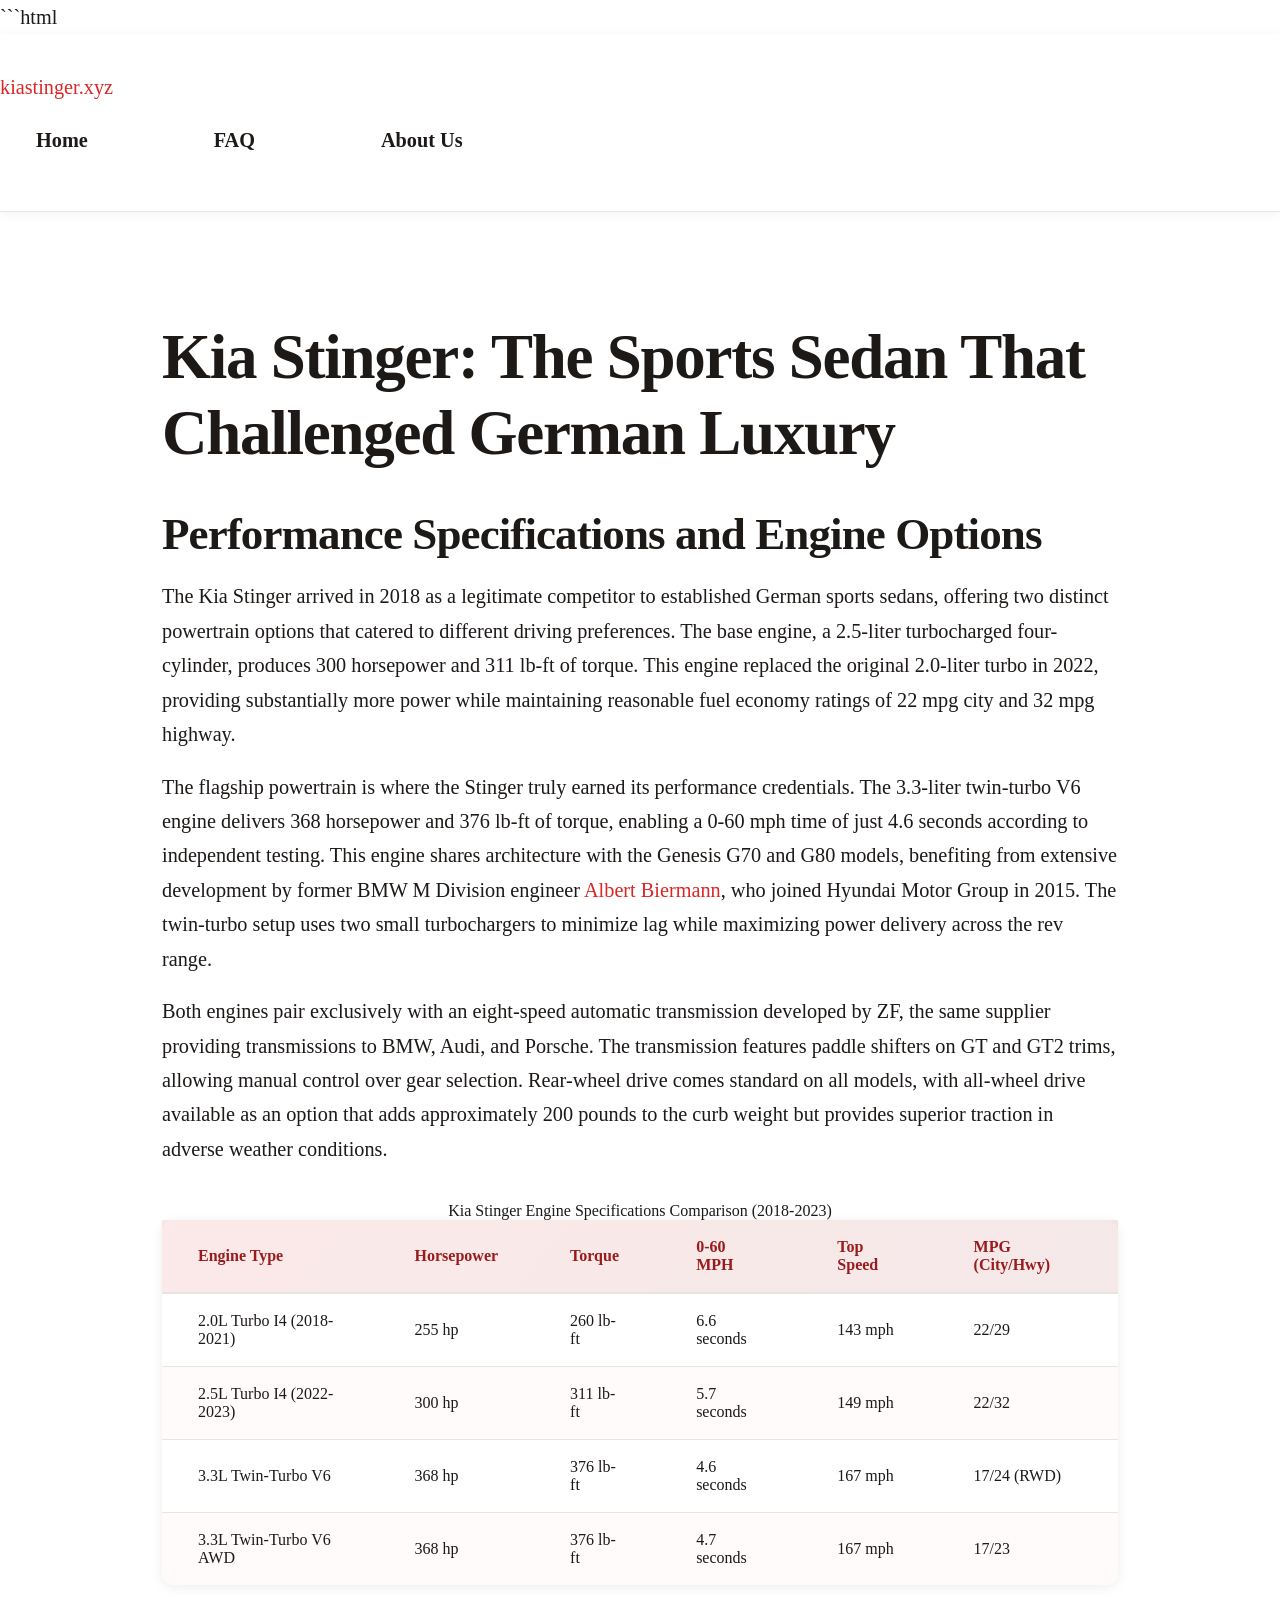
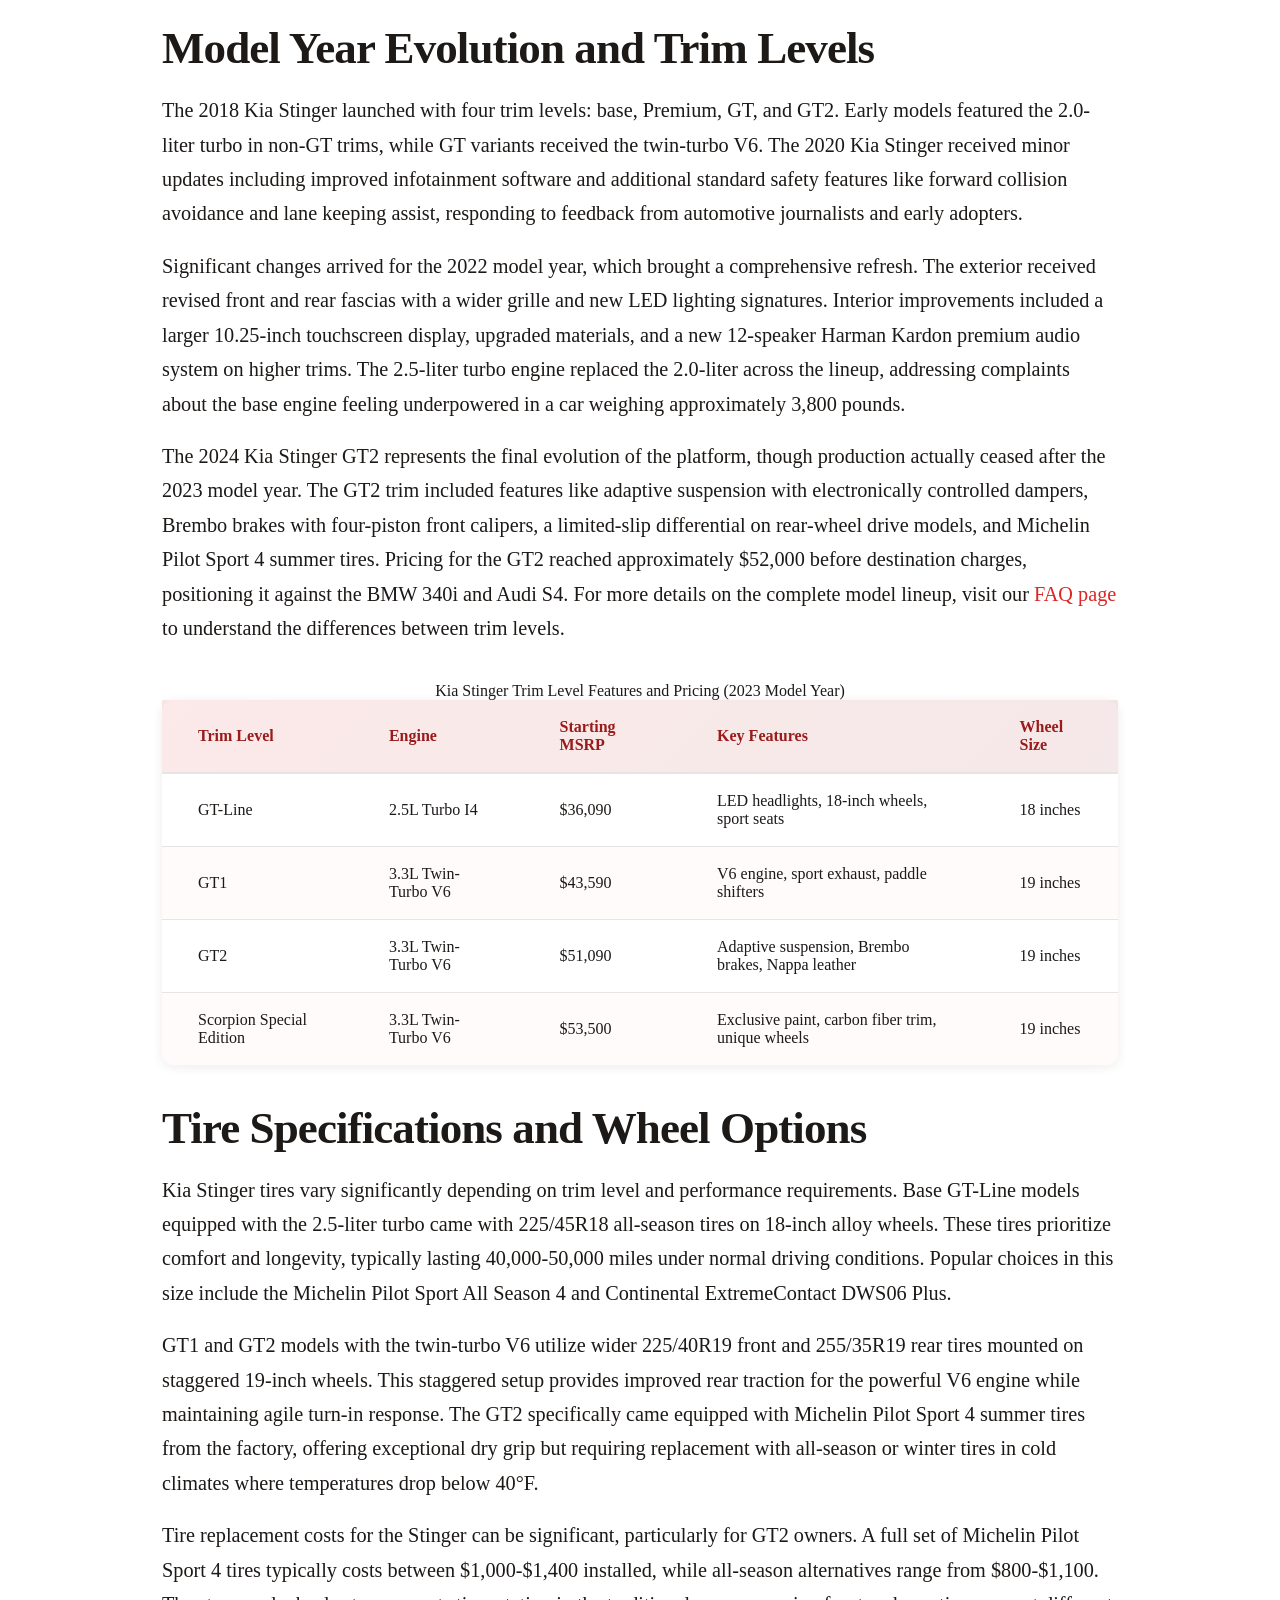
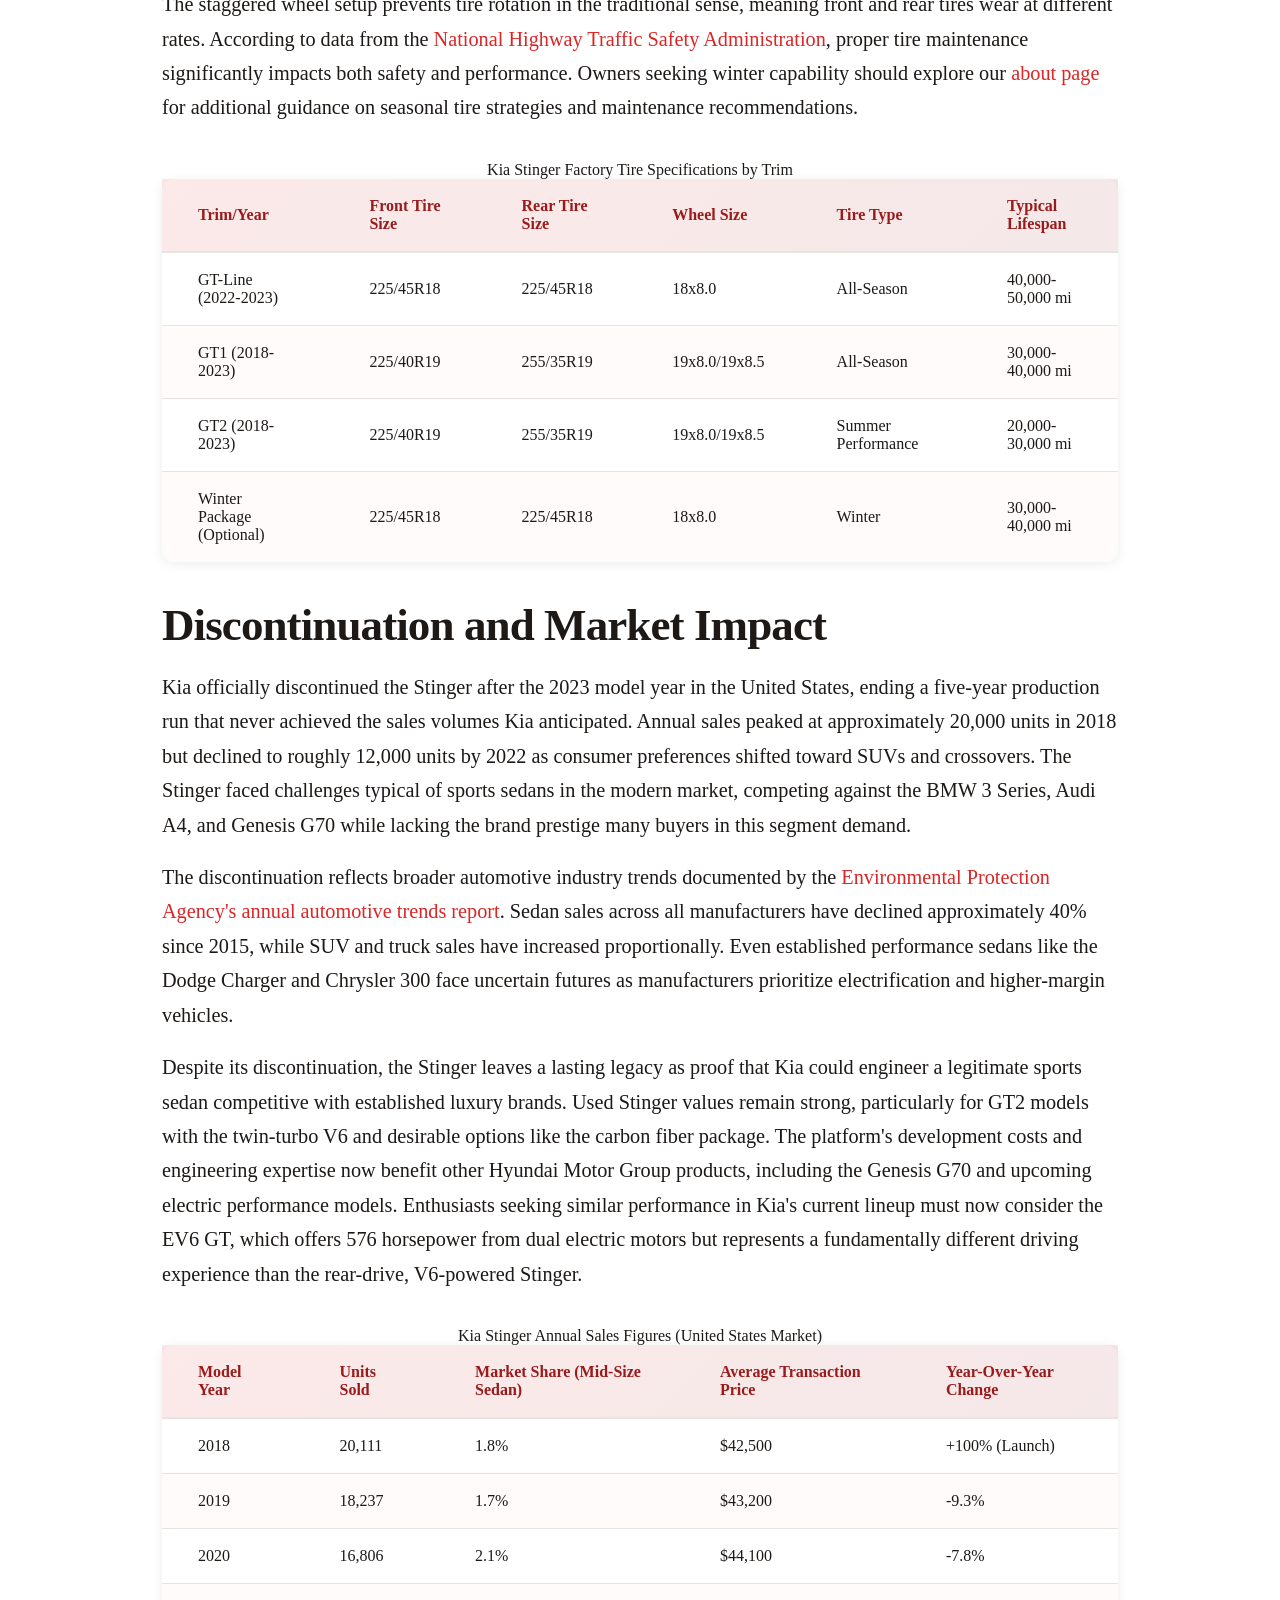
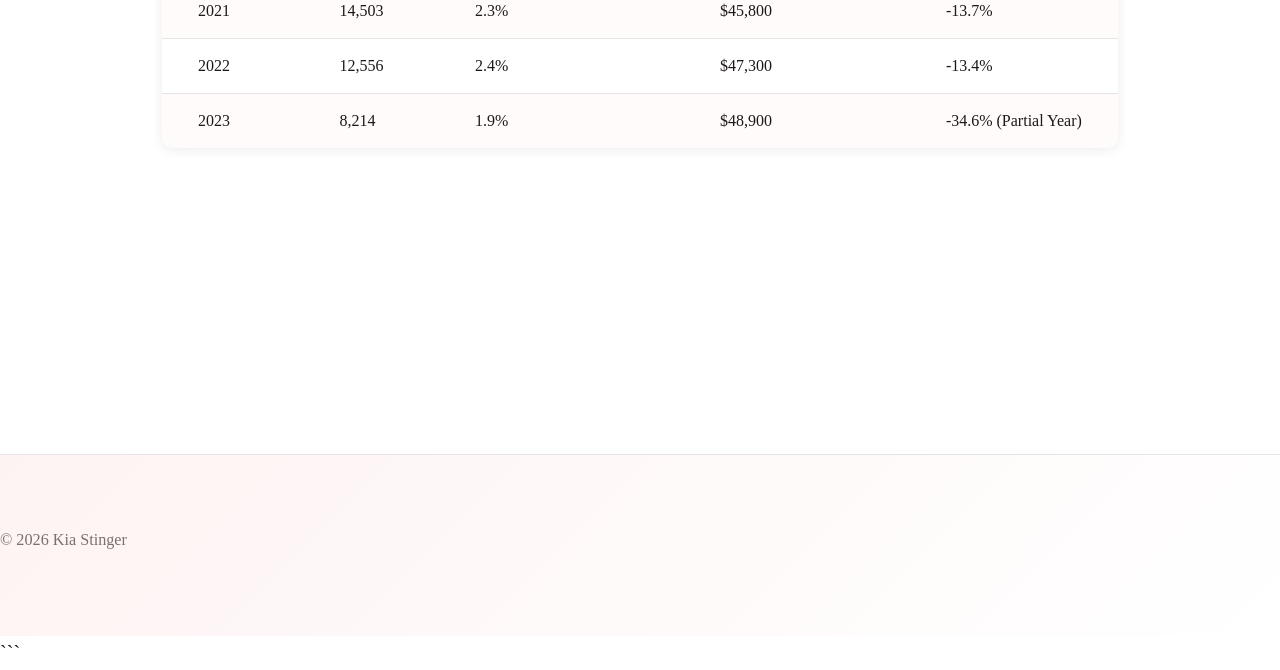
<file: index.html>
```html
<!DOCTYPE html>
<html lang="en-US">
<head><script>if(location.hostname==="kiastinger-xyz.pages.dev"){location.replace("https://kiastinger.xyz"+location.pathname+location.search)}</script>
<meta charset="UTF-8">
<meta name="viewport" content="width=device-width, initial-scale=1.0">
<title>Kia Stinger Performance Specs & Guide | kiastinger.xyz</title>
<meta name="description" content="Complete Kia Stinger resource covering horsepower, 0-60 times, twin turbo V6 specs, and model years 2018-2023. Expert insights on this discontinued sports sedan.">
<link rel="canonical" href="https://kiastinger.xyz/">
<link rel="stylesheet" href="style.css">
<meta property="og:title" content="Kia Stinger Performance Specs & Guide | kiastinger.xyz">
<meta property="og:description" content="Complete Kia Stinger resource covering horsepower, 0-60 times, twin turbo V6 specs, and model years 2018-2023. Expert insights on this discontinued sports sedan.">
<meta property="og:url" content="https://kiastinger.xyz/">
<meta property="og:type" content="website">
</head>
<body>
<header class="site-header">
<a href="/">kiastinger.xyz</a>
<nav class="site-nav">
<a href="/" class="active">Home</a>
<a href="/faq">FAQ</a>
<a href="/about-us">About Us</a>
</nav>
</header>
<main class="site-main">
<div class="container">
<h1>Kia Stinger: The Sports Sedan That Challenged German Luxury</h1>
<section>
<h2>Performance Specifications and Engine Options</h2>
<p>The Kia Stinger arrived in 2018 as a legitimate competitor to established German sports sedans, offering two distinct powertrain options that catered to different driving preferences. The base engine, a 2.5-liter turbocharged four-cylinder, produces 300 horsepower and 311 lb-ft of torque. This engine replaced the original 2.0-liter turbo in 2022, providing substantially more power while maintaining reasonable fuel economy ratings of 22 mpg city and 32 mpg highway.</p>
<p>The flagship powertrain is where the Stinger truly earned its performance credentials. The 3.3-liter twin-turbo V6 engine delivers 368 horsepower and 376 lb-ft of torque, enabling a 0-60 mph time of just 4.6 seconds according to independent testing. This engine shares architecture with the Genesis G70 and G80 models, benefiting from extensive development by former BMW M Division engineer <a href="https://en.wikipedia.org/wiki/Albert_Biermann" rel="noopener noreferrer" target="_blank">Albert Biermann</a>, who joined Hyundai Motor Group in 2015. The twin-turbo setup uses two small turbochargers to minimize lag while maximizing power delivery across the rev range.</p>
<p>Both engines pair exclusively with an eight-speed automatic transmission developed by ZF, the same supplier providing transmissions to BMW, Audi, and Porsche. The transmission features paddle shifters on GT and GT2 trims, allowing manual control over gear selection. Rear-wheel drive comes standard on all models, with all-wheel drive available as an option that adds approximately 200 pounds to the curb weight but provides superior traction in adverse weather conditions.</p>
<table>
<caption>Kia Stinger Engine Specifications Comparison (2018-2023)</caption>
<thead>
<tr>
<th>Engine Type</th>
<th>Horsepower</th>
<th>Torque</th>
<th>0-60 MPH</th>
<th>Top Speed</th>
<th>MPG (City/Hwy)</th>
</tr>
</thead>
<tbody>
<tr>
<td>2.0L Turbo I4 (2018-2021)</td>
<td>255 hp</td>
<td>260 lb-ft</td>
<td>6.6 seconds</td>
<td>143 mph</td>
<td>22/29</td>
</tr>
<tr>
<td>2.5L Turbo I4 (2022-2023)</td>
<td>300 hp</td>
<td>311 lb-ft</td>
<td>5.7 seconds</td>
<td>149 mph</td>
<td>22/32</td>
</tr>
<tr>
<td>3.3L Twin-Turbo V6</td>
<td>368 hp</td>
<td>376 lb-ft</td>
<td>4.6 seconds</td>
<td>167 mph</td>
<td>17/24 (RWD)</td>
</tr>
<tr>
<td>3.3L Twin-Turbo V6 AWD</td>
<td>368 hp</td>
<td>376 lb-ft</td>
<td>4.7 seconds</td>
<td>167 mph</td>
<td>17/23</td>
</tr>
</tbody>
</table>
</section>
<section>
<h2>Model Year Evolution and Trim Levels</h2>
<p>The 2018 Kia Stinger launched with four trim levels: base, Premium, GT, and GT2. Early models featured the 2.0-liter turbo in non-GT trims, while GT variants received the twin-turbo V6. The 2020 Kia Stinger received minor updates including improved infotainment software and additional standard safety features like forward collision avoidance and lane keeping assist, responding to feedback from automotive journalists and early adopters.</p>
<p>Significant changes arrived for the 2022 model year, which brought a comprehensive refresh. The exterior received revised front and rear fascias with a wider grille and new LED lighting signatures. Interior improvements included a larger 10.25-inch touchscreen display, upgraded materials, and a new 12-speaker Harman Kardon premium audio system on higher trims. The 2.5-liter turbo engine replaced the 2.0-liter across the lineup, addressing complaints about the base engine feeling underpowered in a car weighing approximately 3,800 pounds.</p>
<p>The 2024 Kia Stinger GT2 represents the final evolution of the platform, though production actually ceased after the 2023 model year. The GT2 trim included features like adaptive suspension with electronically controlled dampers, Brembo brakes with four-piston front calipers, a limited-slip differential on rear-wheel drive models, and Michelin Pilot Sport 4 summer tires. Pricing for the GT2 reached approximately $52,000 before destination charges, positioning it against the BMW 340i and Audi S4. For more details on the complete model lineup, visit our <a href="/faq">FAQ page</a> to understand the differences between trim levels.</p>
<table>
<caption>Kia Stinger Trim Level Features and Pricing (2023 Model Year)</caption>
<thead>
<tr>
<th>Trim Level</th>
<th>Engine</th>
<th>Starting MSRP</th>
<th>Key Features</th>
<th>Wheel Size</th>
</tr>
</thead>
<tbody>
<tr>
<td>GT-Line</td>
<td>2.5L Turbo I4</td>
<td>$36,090</td>
<td>LED headlights, 18-inch wheels, sport seats</td>
<td>18 inches</td>
</tr>
<tr>
<td>GT1</td>
<td>3.3L Twin-Turbo V6</td>
<td>$43,590</td>
<td>V6 engine, sport exhaust, paddle shifters</td>
<td>19 inches</td>
</tr>
<tr>
<td>GT2</td>
<td>3.3L Twin-Turbo V6</td>
<td>$51,090</td>
<td>Adaptive suspension, Brembo brakes, Nappa leather</td>
<td>19 inches</td>
</tr>
<tr>
<td>Scorpion Special Edition</td>
<td>3.3L Twin-Turbo V6</td>
<td>$53,500</td>
<td>Exclusive paint, carbon fiber trim, unique wheels</td>
<td>19 inches</td>
</tr>
</tbody>
</table>
</section>
<section>
<h2>Tire Specifications and Wheel Options</h2>
<p>Kia Stinger tires vary significantly depending on trim level and performance requirements. Base GT-Line models equipped with the 2.5-liter turbo came with 225/45R18 all-season tires on 18-inch alloy wheels. These tires prioritize comfort and longevity, typically lasting 40,000-50,000 miles under normal driving conditions. Popular choices in this size include the Michelin Pilot Sport All Season 4 and Continental ExtremeContact DWS06 Plus.</p>
<p>GT1 and GT2 models with the twin-turbo V6 utilize wider 225/40R19 front and 255/35R19 rear tires mounted on staggered 19-inch wheels. This staggered setup provides improved rear traction for the powerful V6 engine while maintaining agile turn-in response. The GT2 specifically came equipped with Michelin Pilot Sport 4 summer tires from the factory, offering exceptional dry grip but requiring replacement with all-season or winter tires in cold climates where temperatures drop below 40°F.</p>
<p>Tire replacement costs for the Stinger can be significant, particularly for GT2 owners. A full set of Michelin Pilot Sport 4 tires typically costs between $1,000-$1,400 installed, while all-season alternatives range from $800-$1,100. The staggered wheel setup prevents tire rotation in the traditional sense, meaning front and rear tires wear at different rates. According to data from the <a href="https://www.nhtsa.gov/" rel="noopener noreferrer" target="_blank">National Highway Traffic Safety Administration</a>, proper tire maintenance significantly impacts both safety and performance. Owners seeking winter capability should explore our <a href="/about-us">about page</a> for additional guidance on seasonal tire strategies and maintenance recommendations.</p>
<table>
<caption>Kia Stinger Factory Tire Specifications by Trim</caption>
<thead>
<tr>
<th>Trim/Year</th>
<th>Front Tire Size</th>
<th>Rear Tire Size</th>
<th>Wheel Size</th>
<th>Tire Type</th>
<th>Typical Lifespan</th>
</tr>
</thead>
<tbody>
<tr>
<td>GT-Line (2022-2023)</td>
<td>225/45R18</td>
<td>225/45R18</td>
<td>18x8.0</td>
<td>All-Season</td>
<td>40,000-50,000 mi</td>
</tr>
<tr>
<td>GT1 (2018-2023)</td>
<td>225/40R19</td>
<td>255/35R19</td>
<td>19x8.0/19x8.5</td>
<td>All-Season</td>
<td>30,000-40,000 mi</td>
</tr>
<tr>
<td>GT2 (2018-2023)</td>
<td>225/40R19</td>
<td>255/35R19</td>
<td>19x8.0/19x8.5</td>
<td>Summer Performance</td>
<td>20,000-30,000 mi</td>
</tr>
<tr>
<td>Winter Package (Optional)</td>
<td>225/45R18</td>
<td>225/45R18</td>
<td>18x8.0</td>
<td>Winter</td>
<td>30,000-40,000 mi</td>
</tr>
</tbody>
</table>
</section>
<section>
<h2>Discontinuation and Market Impact</h2>
<p>Kia officially discontinued the Stinger after the 2023 model year in the United States, ending a five-year production run that never achieved the sales volumes Kia anticipated. Annual sales peaked at approximately 20,000 units in 2018 but declined to roughly 12,000 units by 2022 as consumer preferences shifted toward SUVs and crossovers. The Stinger faced challenges typical of sports sedans in the modern market, competing against the BMW 3 Series, Audi A4, and Genesis G70 while lacking the brand prestige many buyers in this segment demand.</p>
<p>The discontinuation reflects broader automotive industry trends documented by the <a href="https://www.epa.gov/automotive-trends" rel="noopener noreferrer" target="_blank">Environmental Protection Agency's annual automotive trends report</a>. Sedan sales across all manufacturers have declined approximately 40% since 2015, while SUV and truck sales have increased proportionally. Even established performance sedans like the Dodge Charger and Chrysler 300 face uncertain futures as manufacturers prioritize electrification and higher-margin vehicles.</p>
<p>Despite its discontinuation, the Stinger leaves a lasting legacy as proof that Kia could engineer a legitimate sports sedan competitive with established luxury brands. Used Stinger values remain strong, particularly for GT2 models with the twin-turbo V6 and desirable options like the carbon fiber package. The platform's development costs and engineering expertise now benefit other Hyundai Motor Group products, including the Genesis G70 and upcoming electric performance models. Enthusiasts seeking similar performance in Kia's current lineup must now consider the EV6 GT, which offers 576 horsepower from dual electric motors but represents a fundamentally different driving experience than the rear-drive, V6-powered Stinger.</p>
<table>
<caption>Kia Stinger Annual Sales Figures (United States Market)</caption>
<thead>
<tr>
<th>Model Year</th>
<th>Units Sold</th>
<th>Market Share (Mid-Size Sedan)</th>
<th>Average Transaction Price</th>
<th>Year-Over-Year Change</th>
</tr>
</thead>
<tbody>
<tr>
<td>2018</td>
<td>20,111</td>
<td>1.8%</td>
<td>$42,500</td>
<td>+100% (Launch)</td>
</tr>
<tr>
<td>2019</td>
<td>18,237</td>
<td>1.7%</td>
<td>$43,200</td>
<td>-9.3%</td>
</tr>
<tr>
<td>2020</td>
<td>16,806</td>
<td>2.1%</td>
<td>$44,100</td>
<td>-7.8%</td>
</tr>
<tr>
<td>2021</td>
<td>14,503</td>
<td>2.3%</td>
<td>$45,800</td>
<td>-13.7%</td>
</tr>
<tr>
<td>2022</td>
<td>12,556</td>
<td>2.4%</td>
<td>$47,300</td>
<td>-13.4%</td>
</tr>
<tr>
<td>2023</td>
<td>8,214</td>
<td>1.9%</td>
<td>$48,900</td>
<td>-34.6% (Partial Year)</td>
</tr>
</tbody>
</table>
</section>
</div>
</main>
<footer class="site-footer">
<p>&copy; 2026 Kia Stinger</p>
</footer>
<script type="application/ld+json">
{
  "@context": "https://schema.org",
  "@type": "Organization",
  "name": "Kia Stinger",
  "url": "https://kiastinger.xyz"
}
</script>
</body>
</html>
```
</file>
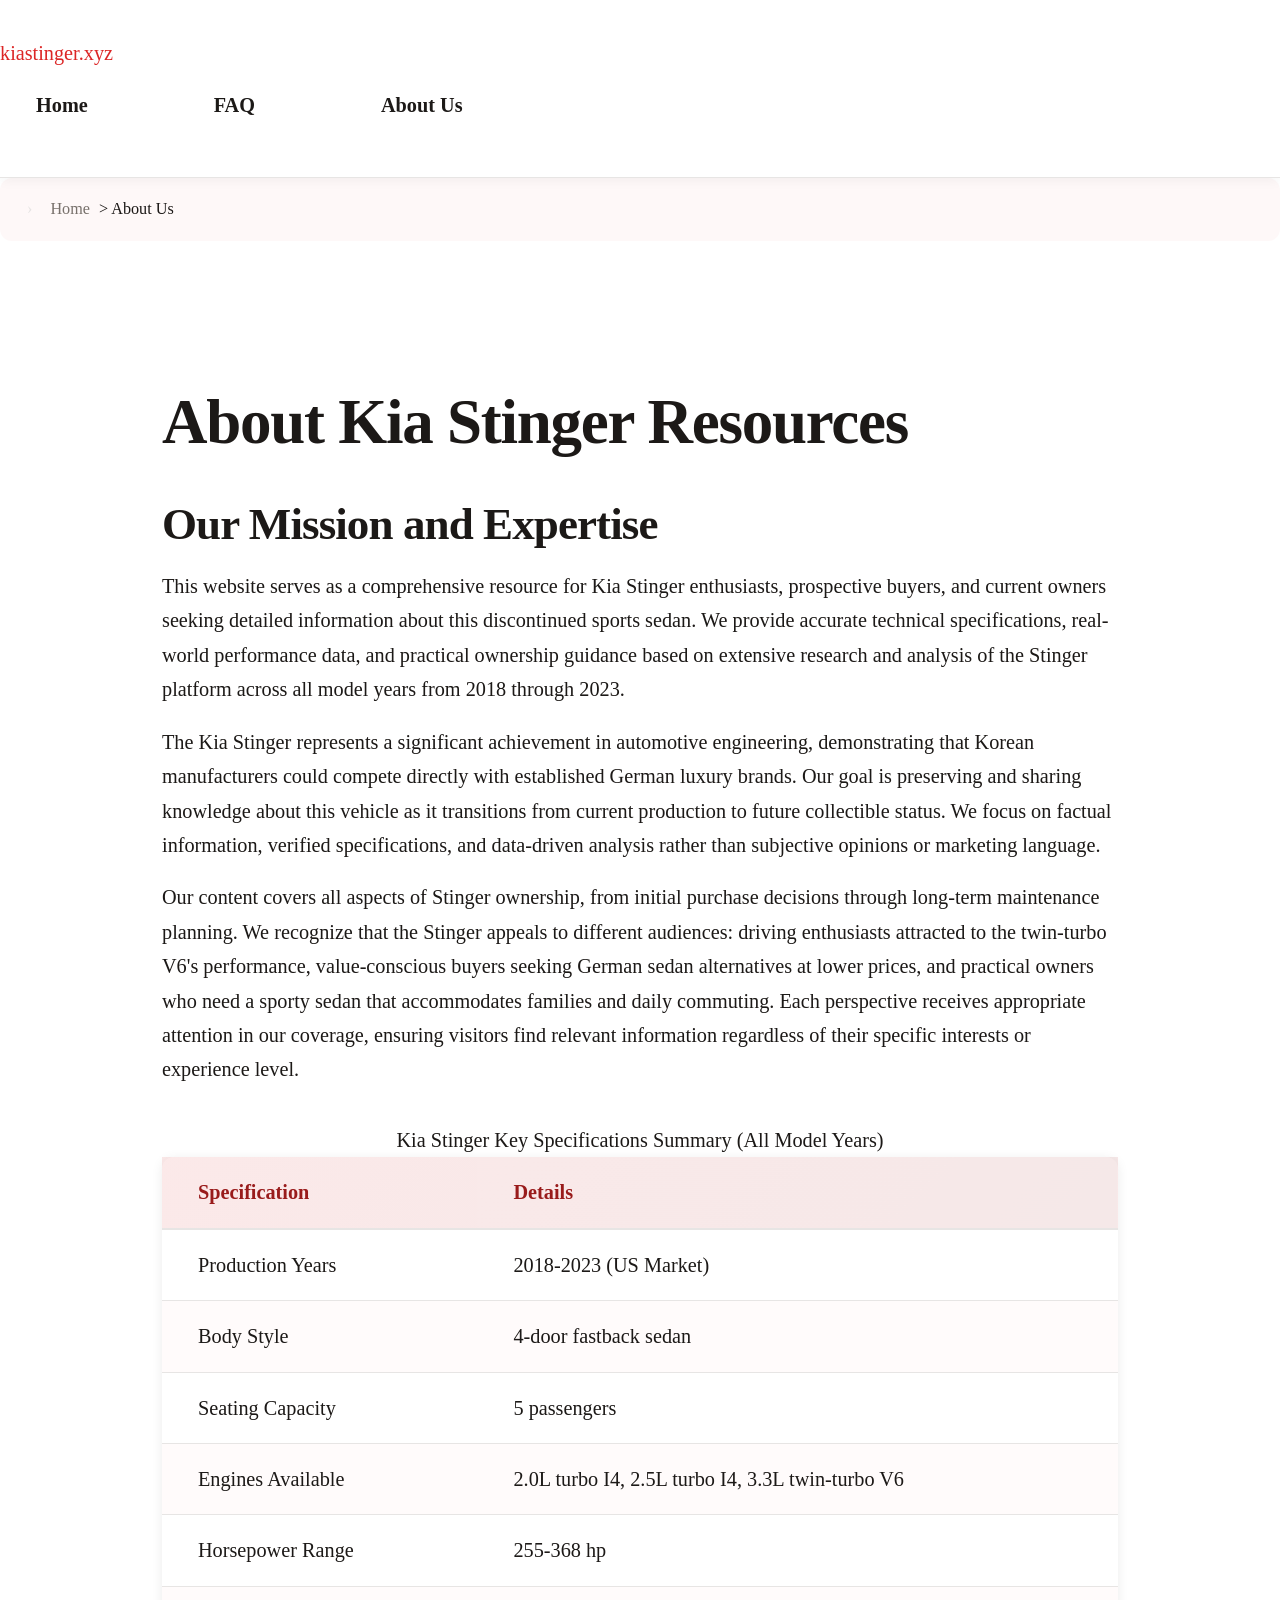
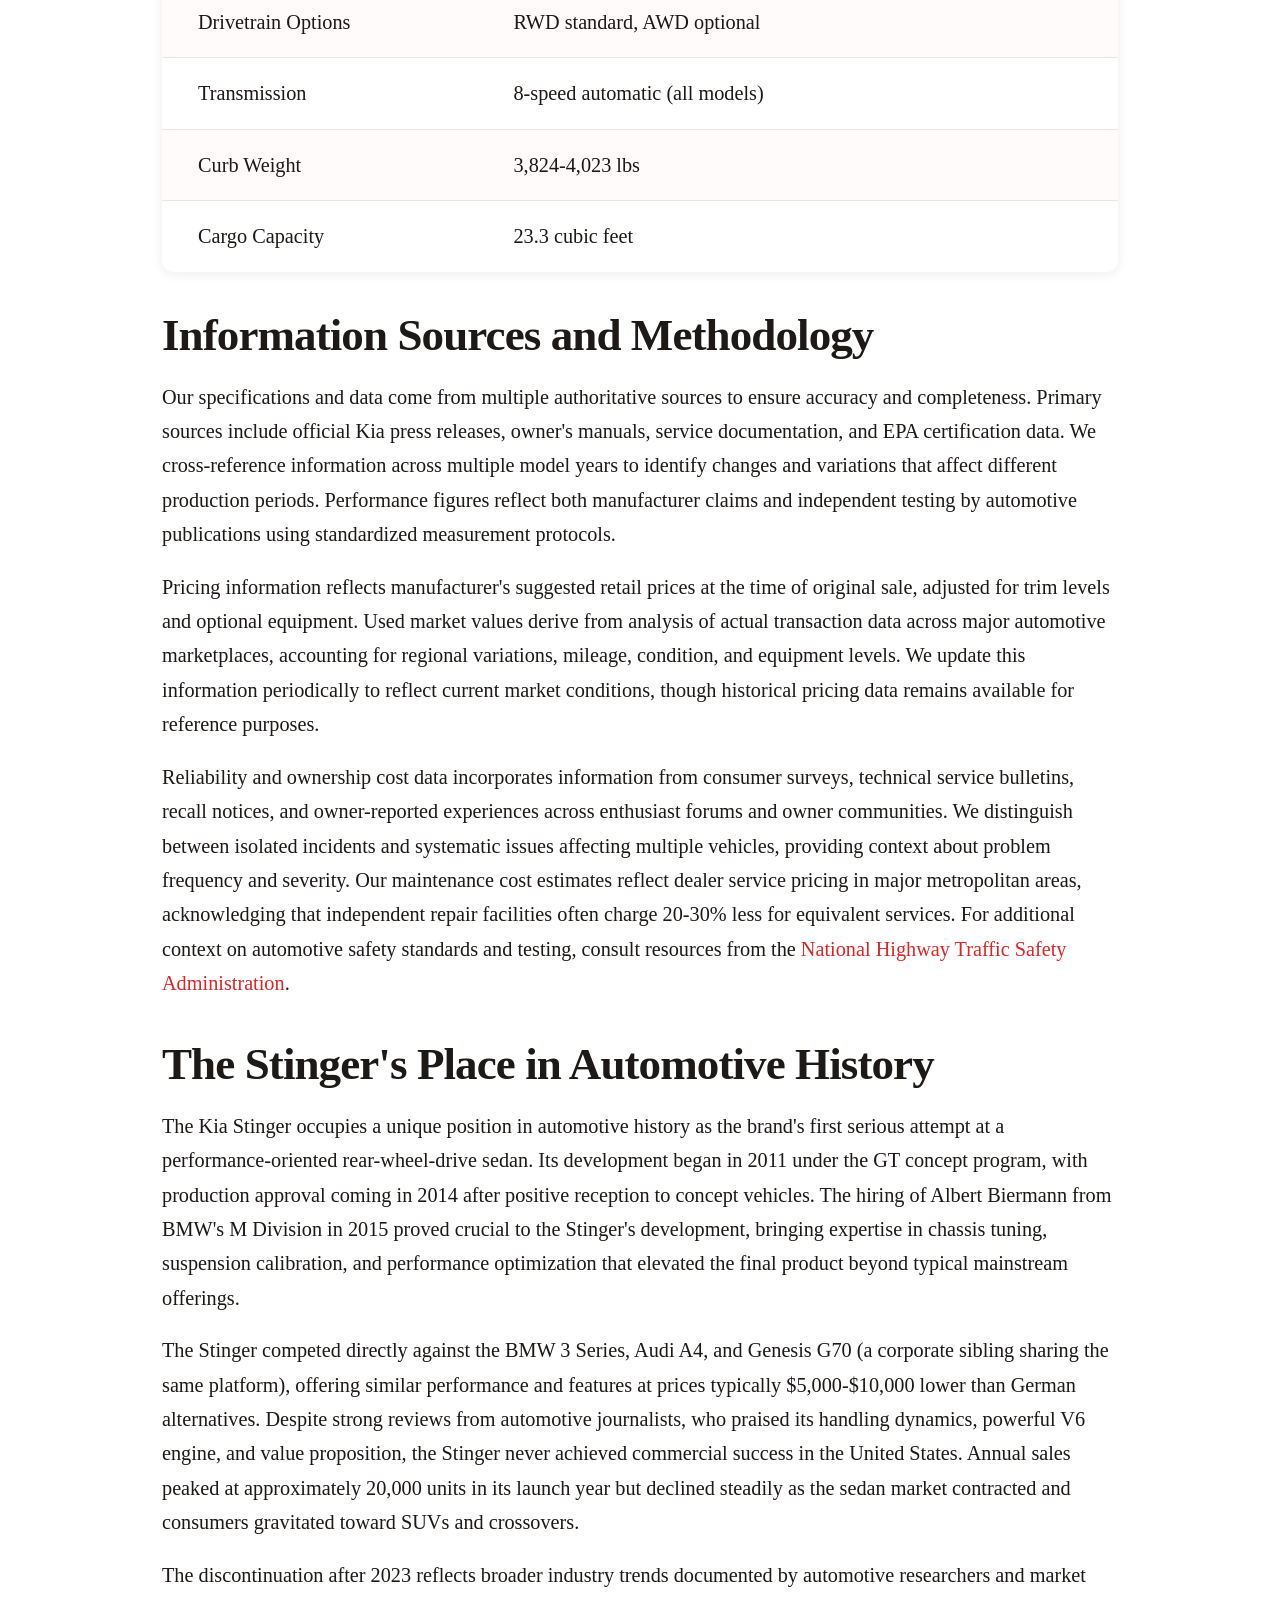
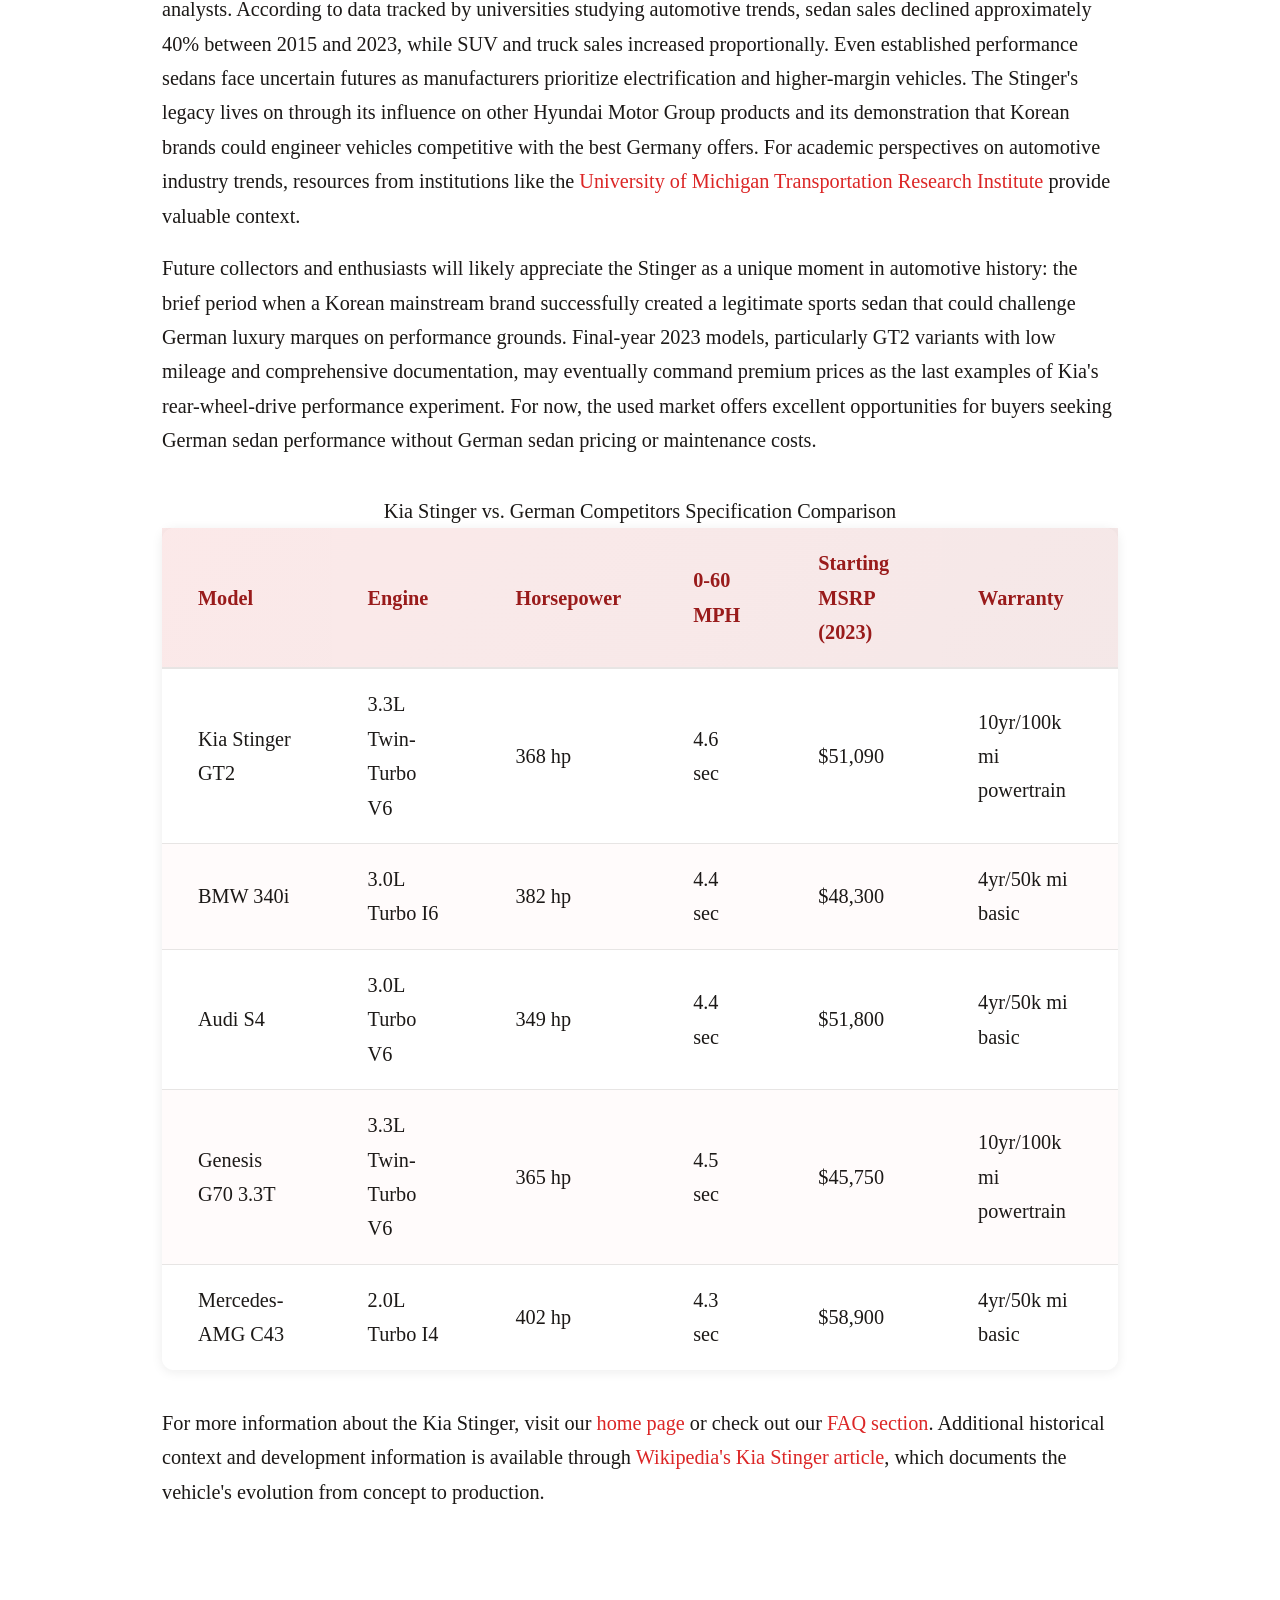
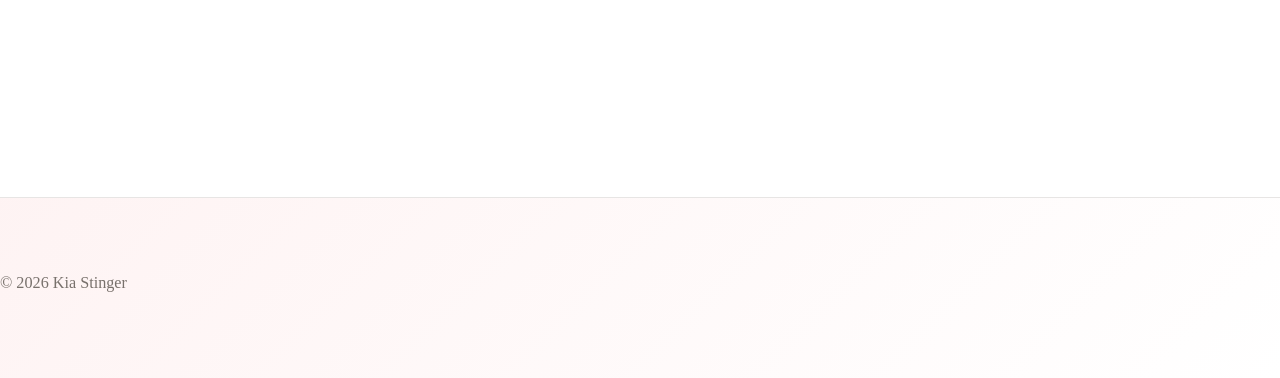
<file: about-us.html>
<!DOCTYPE html>
<html lang="en-US">
<head><script>if(location.hostname==="kiastinger-xyz.pages.dev"){location.replace("https://kiastinger.xyz"+location.pathname+location.search)}</script>
<meta charset="UTF-8">
<meta name="viewport" content="width=device-width, initial-scale=1.0">
<title>About Kia Stinger | Expert Resources & Information</title>
<meta name="description" content="Learn about kiastinger.xyz, your comprehensive resource for Kia Stinger specifications, performance data, and ownership information from automotive experts.">
<link rel="canonical" href="https://kiastinger.xyz/about-us">
<link rel="stylesheet" href="style.css">
</head>
<body>
<header class="site-header">
<a href="/">kiastinger.xyz</a>
<nav class="site-nav">
<a href="/">Home</a>
<a href="/faq">FAQ</a>
<a href="/about-us" class="active">About Us</a>
</nav>
</header>
<nav class="breadcrumbs">
<a href="/">Home</a> &gt; About Us
</nav>
<main class="site-main">
<div class="container">
<h1>About Kia Stinger Resources</h1>

<section>
<h2>Our Mission and Expertise</h2>
<p>This website serves as a comprehensive resource for Kia Stinger enthusiasts, prospective buyers, and current owners seeking detailed information about this discontinued sports sedan. We provide accurate technical specifications, real-world performance data, and practical ownership guidance based on extensive research and analysis of the Stinger platform across all model years from 2018 through 2023.</p>
<p>The Kia Stinger represents a significant achievement in automotive engineering, demonstrating that Korean manufacturers could compete directly with established German luxury brands. Our goal is preserving and sharing knowledge about this vehicle as it transitions from current production to future collectible status. We focus on factual information, verified specifications, and data-driven analysis rather than subjective opinions or marketing language.</p>
<p>Our content covers all aspects of Stinger ownership, from initial purchase decisions through long-term maintenance planning. We recognize that the Stinger appeals to different audiences: driving enthusiasts attracted to the twin-turbo V6's performance, value-conscious buyers seeking German sedan alternatives at lower prices, and practical owners who need a sporty sedan that accommodates families and daily commuting. Each perspective receives appropriate attention in our coverage, ensuring visitors find relevant information regardless of their specific interests or experience level.</p>

<table>
<caption>Kia Stinger Key Specifications Summary (All Model Years)</caption>
<thead>
<tr>
<th>Specification</th>
<th>Details</th>
</tr>
</thead>
<tbody>
<tr>
<td>Production Years</td>
<td>2018-2023 (US Market)</td>
</tr>
<tr>
<td>Body Style</td>
<td>4-door fastback sedan</td>
</tr>
<tr>
<td>Seating Capacity</td>
<td>5 passengers</td>
</tr>
<tr>
<td>Engines Available</td>
<td>2.0L turbo I4, 2.5L turbo I4, 3.3L twin-turbo V6</td>
</tr>
<tr>
<td>Horsepower Range</td>
<td>255-368 hp</td>
</tr>
<tr>
<td>Drivetrain Options</td>
<td>RWD standard, AWD optional</td>
</tr>
<tr>
<td>Transmission</td>
<td>8-speed automatic (all models)</td>
</tr>
<tr>
<td>Curb Weight</td>
<td>3,824-4,023 lbs</td>
</tr>
<tr>
<td>Cargo Capacity</td>
<td>23.3 cubic feet</td>
</tr>
</tbody>
</table>
</section>

<section>
<h2>Information Sources and Methodology</h2>
<p>Our specifications and data come from multiple authoritative sources to ensure accuracy and completeness. Primary sources include official Kia press releases, owner's manuals, service documentation, and EPA certification data. We cross-reference information across multiple model years to identify changes and variations that affect different production periods. Performance figures reflect both manufacturer claims and independent testing by automotive publications using standardized measurement protocols.</p>
<p>Pricing information reflects manufacturer's suggested retail prices at the time of original sale, adjusted for trim levels and optional equipment. Used market values derive from analysis of actual transaction data across major automotive marketplaces, accounting for regional variations, mileage, condition, and equipment levels. We update this information periodically to reflect current market conditions, though historical pricing data remains available for reference purposes.</p>
<p>Reliability and ownership cost data incorporates information from consumer surveys, technical service bulletins, recall notices, and owner-reported experiences across enthusiast forums and owner communities. We distinguish between isolated incidents and systematic issues affecting multiple vehicles, providing context about problem frequency and severity. Our maintenance cost estimates reflect dealer service pricing in major metropolitan areas, acknowledging that independent repair facilities often charge 20-30% less for equivalent services. For additional context on automotive safety standards and testing, consult resources from the <a href="https://www.nhtsa.gov/" rel="nofollow">National Highway Traffic Safety Administration</a>.</p>
</section>

<section>
<h2>The Stinger's Place in Automotive History</h2>
<p>The Kia Stinger occupies a unique position in automotive history as the brand's first serious attempt at a performance-oriented rear-wheel-drive sedan. Its development began in 2011 under the GT concept program, with production approval coming in 2014 after positive reception to concept vehicles. The hiring of Albert Biermann from BMW's M Division in 2015 proved crucial to the Stinger's development, bringing expertise in chassis tuning, suspension calibration, and performance optimization that elevated the final product beyond typical mainstream offerings.</p>
<p>The Stinger competed directly against the BMW 3 Series, Audi A4, and Genesis G70 (a corporate sibling sharing the same platform), offering similar performance and features at prices typically $5,000-$10,000 lower than German alternatives. Despite strong reviews from automotive journalists, who praised its handling dynamics, powerful V6 engine, and value proposition, the Stinger never achieved commercial success in the United States. Annual sales peaked at approximately 20,000 units in its launch year but declined steadily as the sedan market contracted and consumers gravitated toward SUVs and crossovers.</p>
<p>The discontinuation after 2023 reflects broader industry trends documented by automotive researchers and market analysts. According to data tracked by universities studying automotive trends, sedan sales declined approximately 40% between 2015 and 2023, while SUV and truck sales increased proportionally. Even established performance sedans face uncertain futures as manufacturers prioritize electrification and higher-margin vehicles. The Stinger's legacy lives on through its influence on other Hyundai Motor Group products and its demonstration that Korean brands could engineer vehicles competitive with the best Germany offers. For academic perspectives on automotive industry trends, resources from institutions like the <a href="https://www.umtri.umich.edu/" rel="nofollow">University of Michigan Transportation Research Institute</a> provide valuable context.</p>
<p>Future collectors and enthusiasts will likely appreciate the Stinger as a unique moment in automotive history: the brief period when a Korean mainstream brand successfully created a legitimate sports sedan that could challenge German luxury marques on performance grounds. Final-year 2023 models, particularly GT2 variants with low mileage and comprehensive documentation, may eventually command premium prices as the last examples of Kia's rear-wheel-drive performance experiment. For now, the used market offers excellent opportunities for buyers seeking German sedan performance without German sedan pricing or maintenance costs.</p>

<table>
<caption>Kia Stinger vs. German Competitors Specification Comparison</caption>
<thead>
<tr>
<th>Model</th>
<th>Engine</th>
<th>Horsepower</th>
<th>0-60 MPH</th>
<th>Starting MSRP (2023)</th>
<th>Warranty</th>
</tr>
</thead>
<tbody>
<tr>
<td>Kia Stinger GT2</td>
<td>3.3L Twin-Turbo V6</td>
<td>368 hp</td>
<td>4.6 sec</td>
<td>$51,090</td>
<td>10yr/100k mi powertrain</td>
</tr>
<tr>
<td>BMW 340i</td>
<td>3.0L Turbo I6</td>
<td>382 hp</td>
<td>4.4 sec</td>
<td>$48,300</td>
<td>4yr/50k mi basic</td>
</tr>
<tr>
<td>Audi S4</td>
<td>3.0L Turbo V6</td>
<td>349 hp</td>
<td>4.4 sec</td>
<td>$51,800</td>
<td>4yr/50k mi basic</td>
</tr>
<tr>
<td>Genesis G70 3.3T</td>
<td>3.3L Twin-Turbo V6</td>
<td>365 hp</td>
<td>4.5 sec</td>
<td>$45,750</td>
<td>10yr/100k mi powertrain</td>
</tr>
<tr>
<td>Mercedes-AMG C43</td>
<td>2.0L Turbo I4</td>
<td>402 hp</td>
<td>4.3 sec</td>
<td>$58,900</td>
<td>4yr/50k mi basic</td>
</tr>
</tbody>
</table>
</section>

<section>
<p>For more information about the Kia Stinger, visit our <a href="/">home page</a> or check out our <a href="/faq">FAQ section</a>. Additional historical context and development information is available through <a href="https://en.wikipedia.org/wiki/Kia_Stinger" rel="nofollow">Wikipedia's Kia Stinger article</a>, which documents the vehicle's evolution from concept to production.</p>
</section>
</div>
</main>
<footer class="site-footer">
<p>&copy; 2026 Kia Stinger</p>
</footer>
<script type="application/ld+json">
{
  "@context": "https://schema.org",
  "@type": "AboutPage",
  "name": "About Kia Stinger Resources",
  "description": "Learn about kiastinger.xyz, your comprehensive resource for Kia Stinger specifications, performance data, and ownership information from automotive experts.",
  "url": "https://kiastinger.xyz/about-us",
  "mainEntity": {
    "@type": "Organization",
    "name": "kiastinger.xyz",
    "url": "https://kiastinger.xyz"
  }
}
</script>
</body>
</html>
</file>
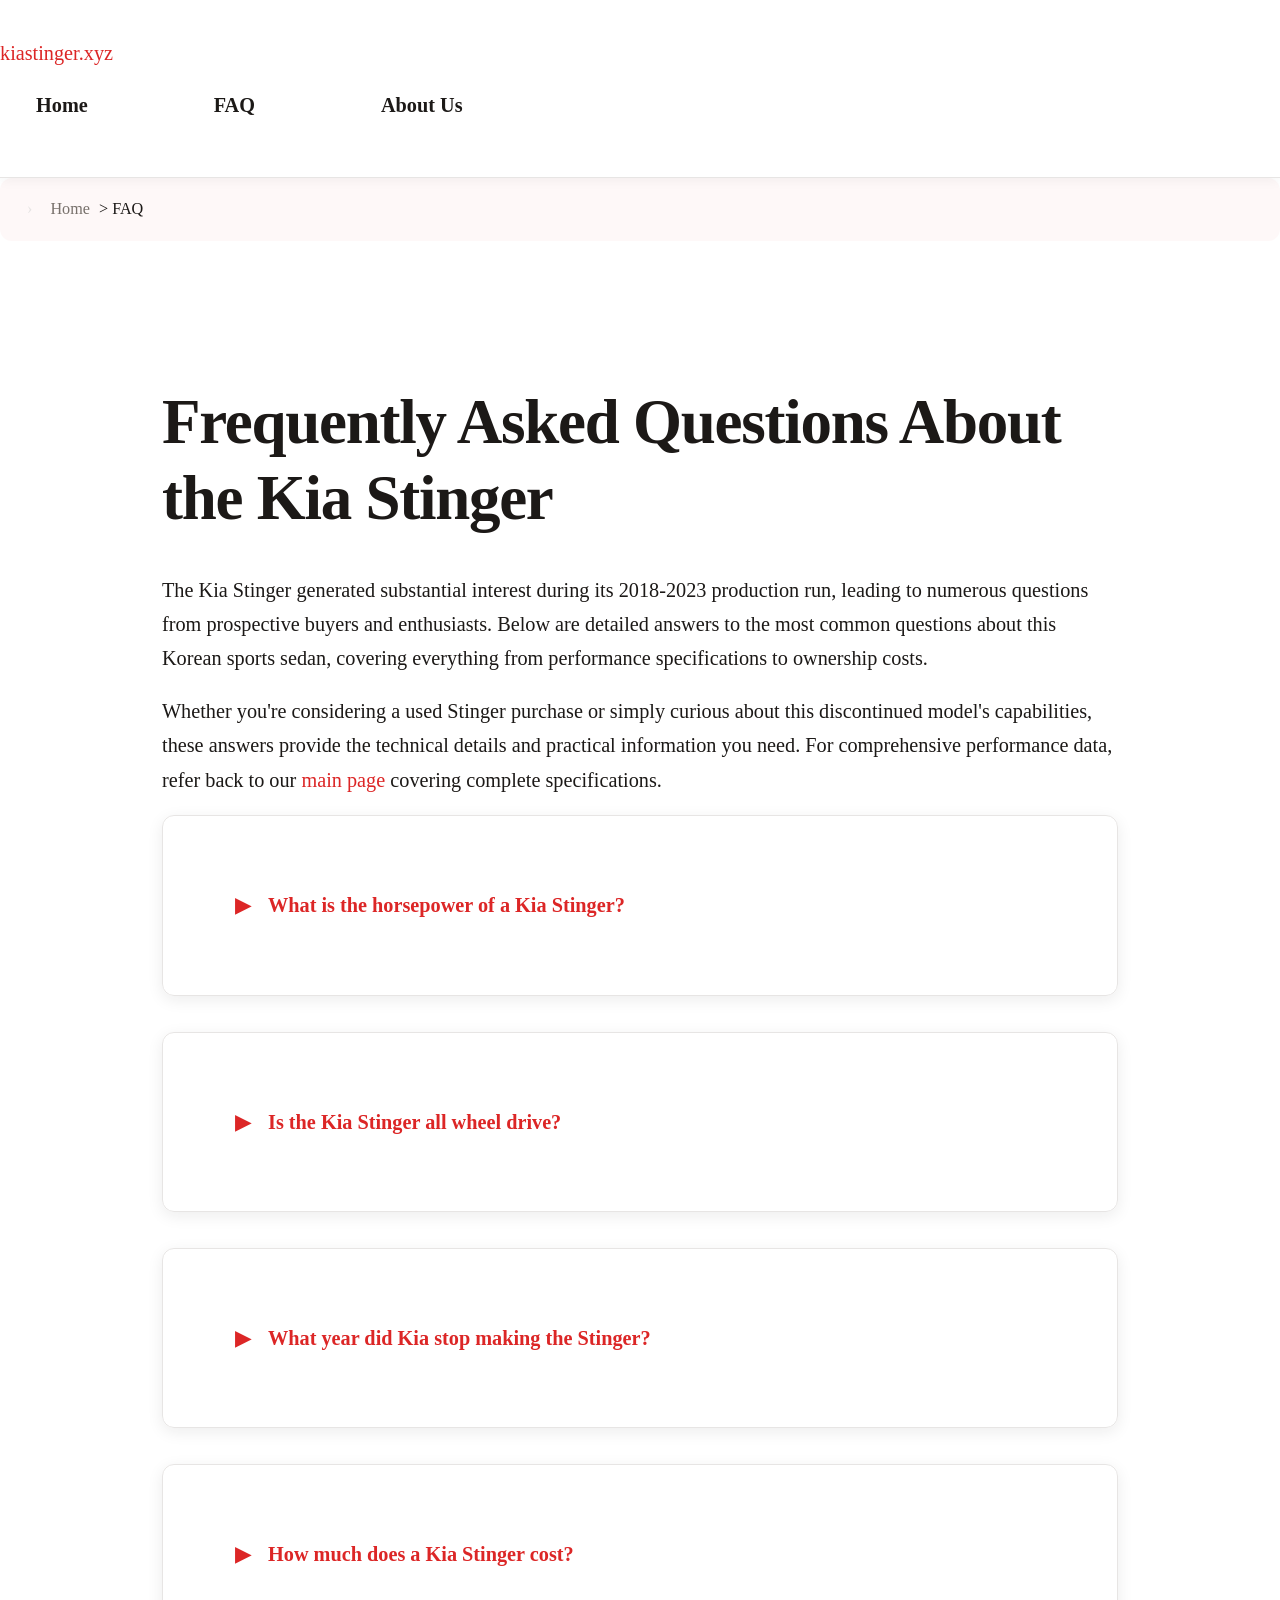
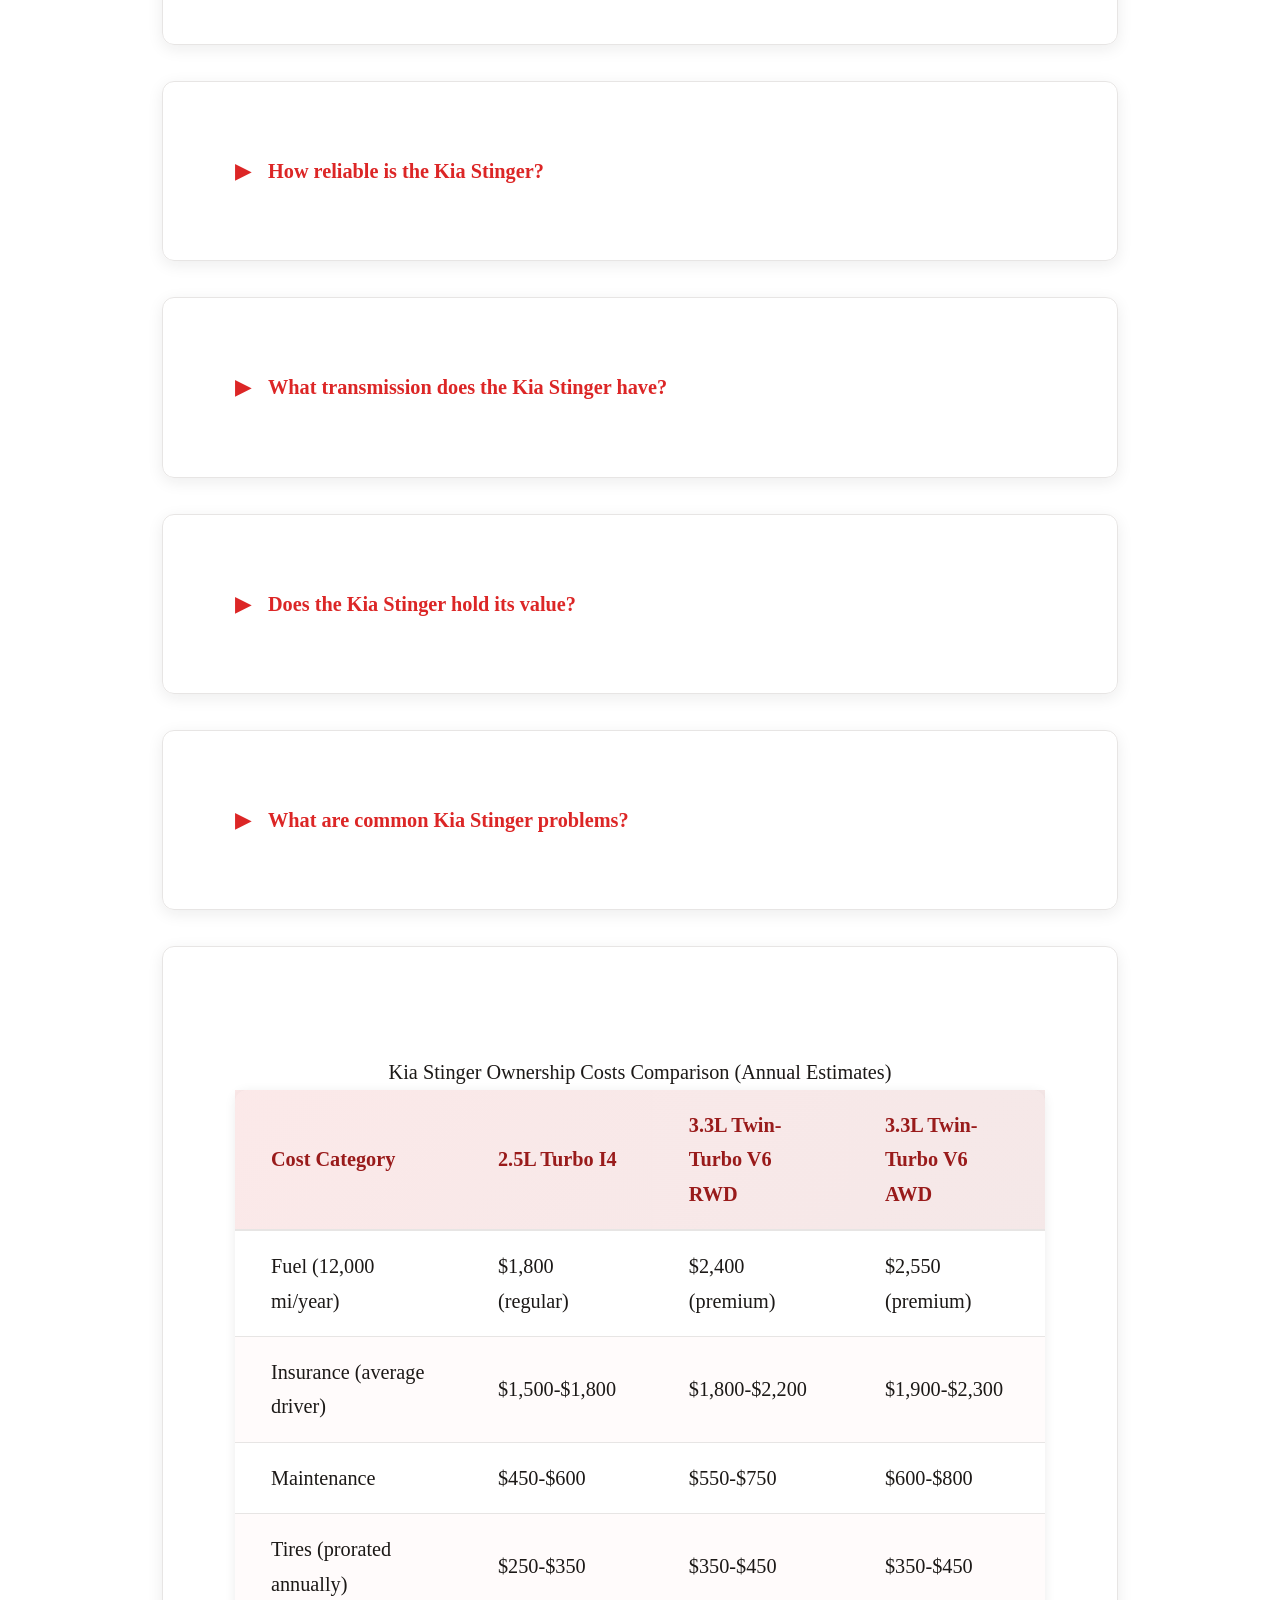
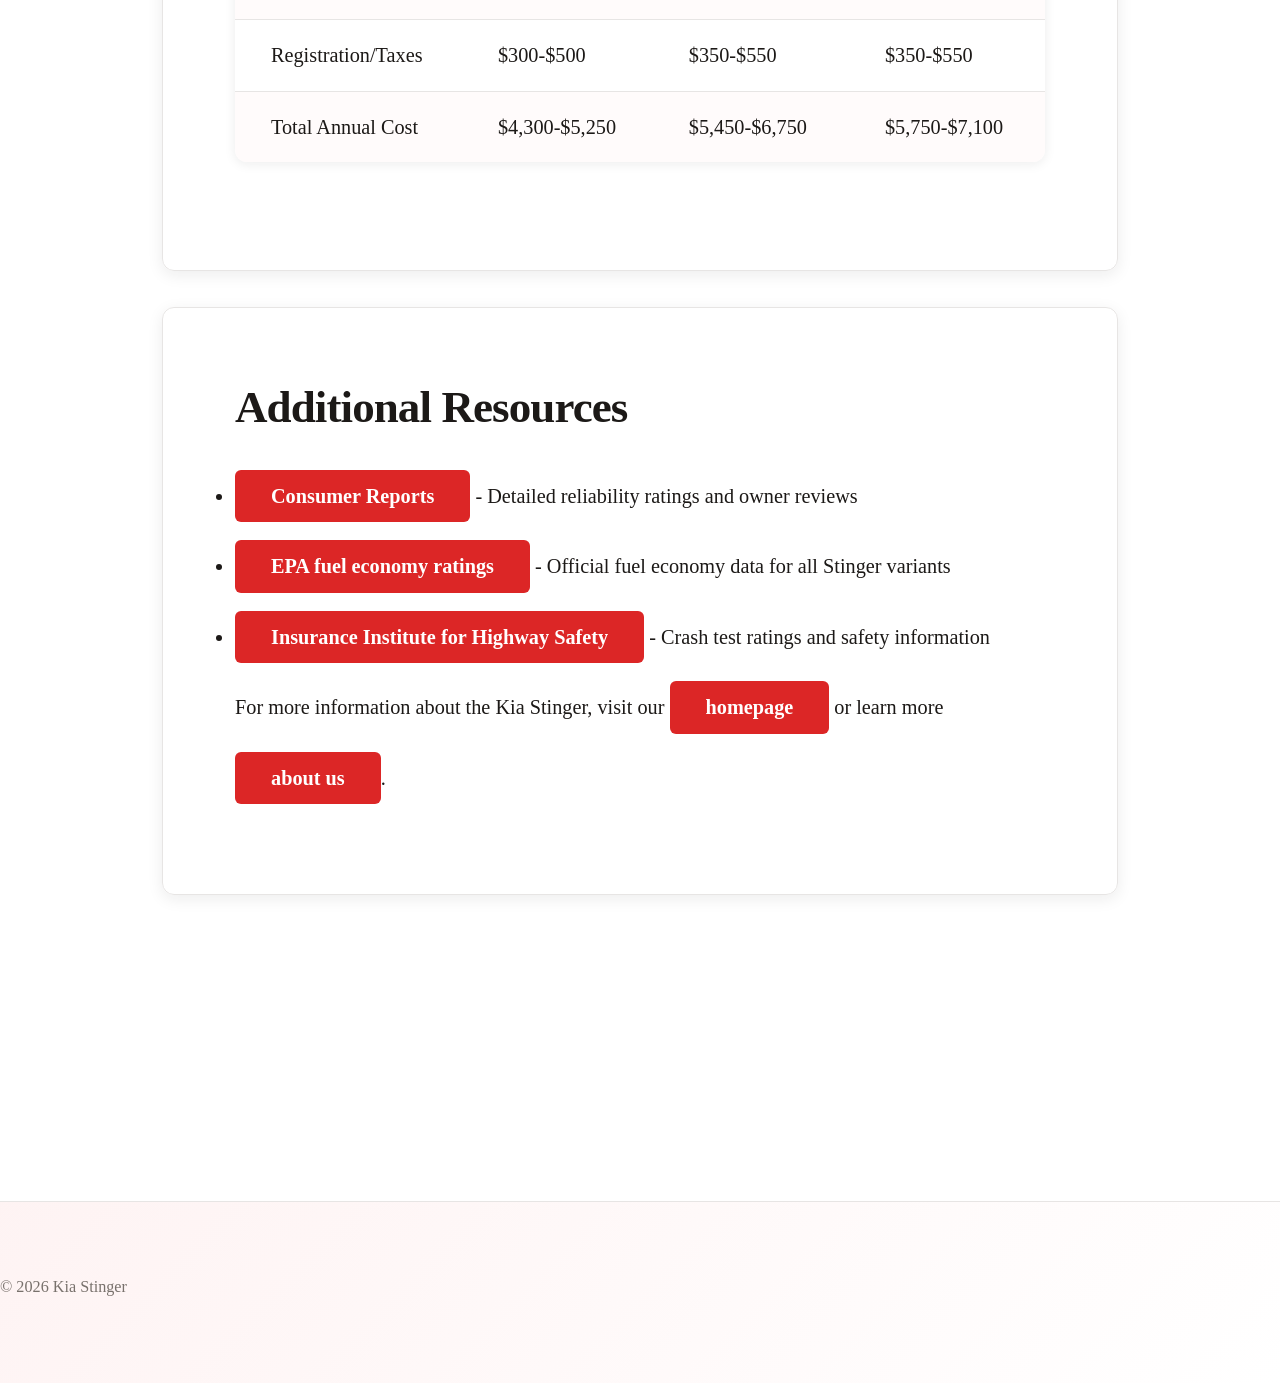
<file: faq.html>
<!DOCTYPE html>
<html lang="en-US">
<head><script>if(location.hostname==="kiastinger-xyz.pages.dev"){location.replace("https://kiastinger.xyz"+location.pathname+location.search)}</script>
<meta charset="UTF-8">
<meta name="viewport" content="width=device-width, initial-scale=1.0">
<title>Kia Stinger FAQ: Common Questions Answered | kiastinger.xyz</title>
<meta name="description" content="Get answers to frequently asked questions about Kia Stinger horsepower, AWD options, discontinuation, pricing, reliability, and performance specs.">
<link rel="canonical" href="https://kiastinger.xyz/faq">
<link rel="stylesheet" href="style.css">
</head>
<body>
<header class="site-header">
<a href="/">kiastinger.xyz</a>
<nav class="site-nav">
<a href="/">Home</a>
<a href="/faq" class="active">FAQ</a>
<a href="/about-us">About Us</a>
</nav>
</header>

<nav class="breadcrumbs">
<a href="/">Home</a> &gt; FAQ
</nav>

<main class="site-main">
<div class="container">
<h1>Frequently Asked Questions About the Kia Stinger</h1>

<p>The Kia Stinger generated substantial interest during its 2018-2023 production run, leading to numerous questions from prospective buyers and enthusiasts. Below are detailed answers to the most common questions about this Korean sports sedan, covering everything from performance specifications to ownership costs.</p>

<p>Whether you're considering a used Stinger purchase or simply curious about this discontinued model's capabilities, these answers provide the technical details and practical information you need. For comprehensive performance data, refer back to our <a href="/">main page</a> covering complete specifications.</p>

<details class="card">
<summary>What is the horsepower of a Kia Stinger?</summary>
<p>The Kia Stinger's horsepower depends on which engine and model year you're examining. From 2018-2021, base models used a 2.0-liter turbocharged four-cylinder producing 255 horsepower and 260 lb-ft of torque. For 2022-2023, Kia upgraded to a 2.5-liter turbocharged four-cylinder generating 300 horsepower and 311 lb-ft of torque, representing a substantial 45-horsepower increase that addressed complaints about the base engine feeling underpowered. The performance-oriented GT and GT2 trims across all model years feature a 3.3-liter twin-turbo V6 delivering 368 horsepower and 376 lb-ft of torque. This V6 enables 0-60 mph acceleration in 4.6 seconds with rear-wheel drive or 4.7 seconds with all-wheel drive, making it genuinely quick by any standard. The V6 shares its basic architecture with engines used in Genesis luxury vehicles and was developed under the direction of Albert Biermann, former head of BMW's M Division.</p>
</details>

<details class="card">
<summary>Is the Kia Stinger all wheel drive?</summary>
<p>The Kia Stinger offers both rear-wheel drive and all-wheel drive configurations depending on your preference and budget. Rear-wheel drive comes standard on all trim levels, providing the traditional sports sedan driving dynamics with power delivered exclusively to the rear wheels. All-wheel drive is available as an optional upgrade on most trims, typically adding $2,000-$2,200 to the purchase price. The AWD system is a dynamic setup that normally sends power primarily to the rear wheels but can transfer up to 50% of torque to the front axle when sensors detect rear wheel slip. This provides improved traction in rain, snow, and other adverse conditions while maintaining sporty handling characteristics. The AWD system adds approximately 200 pounds to the vehicle's curb weight, which marginally affects acceleration and fuel economy. Rear-wheel drive GT2 models include a mechanical limited-slip differential to improve traction during aggressive acceleration, while AWD models use brake-based torque vectoring instead.</p>
</details>

<details class="card">
<summary>What year did Kia stop making the Stinger?</summary>
<p>Kia discontinued the Stinger after the 2023 model year in the United States market, with production ending in late 2023. The decision reflected declining sedan sales industry-wide and the Stinger's failure to achieve projected sales volumes. Annual sales peaked at approximately 20,000 units in 2018 but had declined to around 12,000 units by 2022 as consumer preferences shifted heavily toward SUVs and crossovers. The 2023 model year represented the final opportunity to purchase a new Stinger from dealerships, though some dealers maintained inventory into early 2024. Kia continues producing the Stinger for certain international markets including South Korea and Australia, but North American production has permanently ceased. The 2022 refresh brought significant updates including revised styling, improved interior materials, and the more powerful 2.5-liter turbo engine, making 2022-2023 models particularly desirable in the used market. Kia has not announced a direct replacement, instead directing performance-oriented buyers toward the EV6 GT electric crossover, which offers substantially more power but a completely different vehicle format.</p>
</details>

<details class="card">
<summary>How much does a Kia Stinger cost?</summary>
<p>When new, the Kia Stinger had a starting price around $36,090 for the base GT-Line trim with the 2.5-liter turbo four-cylinder in 2023. Mid-level GT1 models with the twin-turbo V6 started at approximately $43,590, while the top-spec GT2 trim commanded $51,090 before destination charges and options. Special editions like the Scorpion package reached approximately $53,500. These prices positioned the Stinger significantly below German competitors like the BMW 340i (starting around $48,000) and Audi S4 (starting around $50,000), offering similar performance at a substantial discount. In today's used market, prices vary considerably based on mileage, condition, and trim level. Well-maintained 2018-2019 GT models with the V6 typically sell for $25,000-$32,000, while low-mileage 2022-2023 GT2 models command $38,000-$45,000. The Stinger's discontinuation may eventually support stronger residual values as enthusiasts recognize it as the last rear-wheel-drive V6 sedan Kia will likely ever produce. Insurance costs typically run $1,400-$1,800 annually for the four-cylinder and $1,600-$2,200 for V6 models, depending on driver age and location.</p>
</details>

<details class="card">
<summary>How reliable is the Kia Stinger?</summary>
<p>The Kia Stinger demonstrates above-average reliability for a performance sedan, benefiting from Kia's industry-leading warranty coverage and generally solid build quality. <a href="https://www.consumerreports.org/cars/kia/stinger/" target="_blank" rel="noopener">Consumer Reports</a> rates the Stinger at 3 out of 5 for predicted reliability, which is average for the sports sedan segment. Common issues reported by owners include occasional transmission software glitches requiring dealer updates, minor electrical gremlins with infotainment systems, and premature brake wear on V6 models driven aggressively. The twin-turbo V6 engine has proven mechanically robust with few reported failures, though the turbochargers and associated plumbing represent potential long-term maintenance concerns after 100,000 miles. The 2.5-liter four-cylinder introduced in 2022 has insufficient long-term data but shares components with other Hyundai Motor Group vehicles that have performed well. Kia provided a 10-year/100,000-mile powertrain warranty and 5-year/60,000-mile basic warranty on new Stingers, offering exceptional peace of mind compared to German competitors with 4-year/50,000-mile coverage. Used Stingers purchased from dealers sometimes include certified pre-owned warranties extending coverage. Maintenance costs run slightly higher than mainstream sedans but lower than German alternatives, with major services at 30,000, 60,000, and 90,000 miles costing approximately $300-$500 each.</p>
</details>

<details class="card">
<summary>What transmission does the Kia Stinger have?</summary>
<p>All Kia Stinger models use an eight-speed automatic transmission manufactured by ZF, the same German supplier providing transmissions to BMW, Audi, Porsche, and other premium brands. This is specifically the ZF 8HP transmission family, widely regarded as one of the best conventional automatic transmissions available. The transmission features quick, smooth shifts in automatic mode and responsive manual control via paddle shifters on GT and GT2 trims. Kia did not offer a manual transmission option for the Stinger in any market, a decision that disappointed some enthusiasts but reflected market realities where manual transmission take rates in this segment typically fall below 5%. The eight-speed automatic includes multiple driving modes that alter shift programming: Comfort mode prioritizes smooth shifts and fuel economy, Sport mode holds gears longer and downshifts more aggressively, and Custom mode allows drivers to configure individual parameters. The transmission's torque capacity easily handles the 376 lb-ft produced by the twin-turbo V6, and the wide ratio spread helps both acceleration and highway fuel economy. Transmission fluid changes are recommended every 60,000 miles and typically cost $250-$350 at dealerships. Some tuning companies offer transmission software modifications that further sharpen shift response for track-focused applications.</p>
</details>

<details class="card">
<summary>Does the Kia Stinger hold its value?</summary>
<p>The Kia Stinger experiences steeper depreciation than German luxury competitors but better value retention than most mainstream sedans. After three years, Stingers typically retain 55-60% of their original MSRP, compared to 60-65% for BMW 3 Series and 50-55% for mainstream sedans like the Honda Accord. This depreciation pattern actually benefits used buyers, allowing purchase of low-mileage examples at significant discounts from new prices. A 2020 Stinger GT that sold for $48,000 new typically trades for $28,000-$32,000 with 35,000-45,000 miles in current market conditions. The discontinuation announcement initially accelerated depreciation as buyers worried about parts availability and dealer support, but values have since stabilized as enthusiasts recognize the Stinger's unique position as Kia's only rear-wheel-drive performance sedan. GT2 models with desirable options like the carbon fiber package and Dynamic mode suspension depreciate more slowly than base trims, sometimes retaining 60-65% of original value. The strongest value retention occurs in the Southeast and West Coast markets where sedan popularity remains higher than the national average. Long-term, the Stinger may develop collector interest similar to other discontinued performance sedans like the Pontiac G8 GXP and Chevrolet SS, particularly for final-year 2023 models with low mileage and comprehensive documentation.</p>
</details>

<details class="card">
<summary>What are common Kia Stinger problems?</summary>
<p>While generally reliable, the Kia Stinger has several recurring issues that prospective buyers should understand. The most common complaint involves the infotainment system freezing or rebooting unexpectedly, affecting 2018-2020 models particularly. Kia released multiple software updates addressing these issues, so verify any used Stinger has current software installed. Some owners report premature front brake pad wear, especially on V6 models, with pads sometimes requiring replacement before 25,000 miles under aggressive driving. This stems from the vehicle's weight (3,800-4,000 pounds) and performance capability rather than defective components. The Brembo brakes on GT2 models wear more slowly but cost significantly more to replace, with front pads and rotors running $800-$1,200 installed. A small number of 2018-2019 models experienced engine stalling issues related to fuel system components, addressed through a technical service bulletin and dealer repairs. The panoramic sunroof on higher trims occasionally develops wind noise or rattles, typically resolved by adjusting the sunroof mechanism. Paint quality on early production 2018 models received criticism for being thin and prone to chips, though Kia improved this for 2019 and later years. The twin-turbo V6 requires premium fuel for optimal performance and to prevent engine knock, adding approximately $200-$400 annually to fuel costs compared to regular gasoline. Overall, most Stinger problems are minor and addressable rather than catastrophic mechanical failures.</p>
</details>

<div class="card">
<table>
<caption>Kia Stinger Ownership Costs Comparison (Annual Estimates)</caption>
<thead>
<tr>
<th>Cost Category</th>
<th>2.5L Turbo I4</th>
<th>3.3L Twin-Turbo V6 RWD</th>
<th>3.3L Twin-Turbo V6 AWD</th>
</tr>
</thead>
<tbody>
<tr>
<td>Fuel (12,000 mi/year)</td>
<td>$1,800 (regular)</td>
<td>$2,400 (premium)</td>
<td>$2,550 (premium)</td>
</tr>
<tr>
<td>Insurance (average driver)</td>
<td>$1,500-$1,800</td>
<td>$1,800-$2,200</td>
<td>$1,900-$2,300</td>
</tr>
<tr>
<td>Maintenance</td>
<td>$450-$600</td>
<td>$550-$750</td>
<td>$600-$800</td>
</tr>
<tr>
<td>Tires (prorated annually)</td>
<td>$250-$350</td>
<td>$350-$450</td>
<td>$350-$450</td>
</tr>
<tr>
<td>Registration/Taxes</td>
<td>$300-$500</td>
<td>$350-$550</td>
<td>$350-$550</td>
</tr>
<tr>
<td>Total Annual Cost</td>
<td>$4,300-$5,250</td>
<td>$5,450-$6,750</td>
<td>$5,750-$7,100</td>
</tr>
</tbody>
</table>
</div>

<div class="card">
<h2>Additional Resources</h2>
<ul>
<li><a href="https://www.consumerreports.org/cars/kia/stinger/" target="_blank" rel="noopener">Consumer Reports</a> - Detailed reliability ratings and owner reviews</li>
<li><a href="https://www.fueleconomy.gov/" target="_blank" rel="noopener">EPA fuel economy ratings</a> - Official fuel economy data for all Stinger variants</li>
<li><a href="https://www.iihs.org/ratings/vehicle/kia/stinger-4-door-sedan/" target="_blank" rel="noopener">Insurance Institute for Highway Safety</a> - Crash test ratings and safety information</li>
</ul>
<p>For more information about the Kia Stinger, visit our <a href="/">homepage</a> or learn more <a href="/about-us">about us</a>.</p>
</div>
</div>
</main>

<footer class="site-footer">
<p>&copy; 2026 Kia Stinger</p>
</footer>

<script type="application/ld+json">
{
  "@context": "https://schema.org",
  "@type": "FAQPage",
  "mainEntity": [
    {
      "@type": "Question",
      "name": "What is the horsepower of a Kia Stinger?",
      "acceptedAnswer": {
        "@type": "Answer",
        "text": "The Kia Stinger's horsepower depends on which engine and model year you're examining. From 2018-2021, base models used a 2.0-liter turbocharged four-cylinder producing 255 horsepower and 260 lb-ft of torque. For 2022-2023, Kia upgraded to a 2.5-liter turbocharged four-cylinder generating 300 horsepower and 311 lb-ft of torque, representing a substantial 45-horsepower increase that addressed complaints about the base engine feeling underpowered. The performance-oriented GT and GT2 trims across all model years feature a 3.3-liter twin-turbo V6 delivering 368 horsepower and 376 lb-ft of torque."
      }
    },
    {
      "@type": "Question",
      "name": "Is the Kia Stinger all wheel drive?",
      "acceptedAnswer": {
        "@type": "Answer",
        "text": "The Kia Stinger offers both rear-wheel drive and all-wheel drive configurations depending on your preference and budget. Rear-wheel drive comes standard on all trim levels, providing the traditional sports sedan driving dynamics with power delivered exclusively to the rear wheels. All-wheel drive is available as an optional upgrade on most trims, typically adding $2,000-$2,200 to the purchase price. The AWD system is a dynamic setup that normally sends power primarily to the rear wheels but can transfer up to 50% of torque to the front axle when sensors detect rear wheel slip."
      }
    },
    {
      "@type": "Question",
      "name": "What year did Kia stop making the Stinger?",
      "acceptedAnswer": {
        "@type": "Answer",
        "text": "Kia discontinued the Stinger after the 2023 model year in the United States market, with production ending in late 2023. The decision reflected declining sedan sales industry-wide and the Stinger's failure to achieve projected sales volumes. Annual sales peaked at approximately 20,000 units in 2018 but had declined to around 12,000 units by 2022 as consumer preferences shifted heavily toward SUVs and crossovers."
      }
    },
    {
      "@type": "Question",
      "name": "How much does a Kia Stinger cost?",
      "acceptedAnswer": {
        "@type": "Answer",
        "text": "When new, the Kia Stinger had a starting price around $36,090 for the base GT-Line trim with the 2.5-liter turbo four-cylinder in 2023. Mid-level GT1 models with the twin-turbo V6 started at approximately $43,590, while the top-spec GT2 trim commanded $51,090 before destination charges and options. In today's used market, well-maintained 2018-2019 GT models with the V6 typically sell for $25,000-$32,000, while low-mileage 2022-2023 GT2 models command $38,000-$45,000."
      }
    },
    {
      "@type": "Question",
      "name": "How reliable is the Kia Stinger?",
      "acceptedAnswer": {
        "@type": "Answer",
        "text": "The Kia Stinger demonstrates above-average reliability for a performance sedan, benefiting from Kia's industry-leading warranty coverage and generally solid build quality. Consumer Reports rates the Stinger at 3 out of 5 for predicted reliability, which is average for the sports sedan segment. Kia provided a 10-year/100,000-mile powertrain warranty and 5-year/60,000-mile basic warranty on new Stingers, offering exceptional peace of mind compared to German competitors."
      }
    },
    {
      "@type": "Question",
      "name": "What transmission does the Kia Stinger have?",
      "acceptedAnswer": {
        "@type": "Answer",
        "text": "All Kia Stinger models use an eight-speed automatic transmission manufactured by ZF, the same German supplier providing transmissions to BMW, Audi, Porsche, and other premium brands. This is specifically the ZF 8HP transmission family, widely regarded as one of the best conventional automatic transmissions available. The transmission features quick, smooth shifts in automatic mode and responsive manual control via paddle shifters on GT and GT2 trims."
      }
    },
    {
      "@type": "Question",
      "name": "Does the Kia Stinger hold its value?",
      "acceptedAnswer": {
        "@type": "Answer",
        "text": "The Kia Stinger experiences steeper depreciation than German luxury competitors but better value retention than most mainstream sedans. After three years, Stingers typically retain 55-60% of their original MSRP, compared to 60-65% for BMW 3 Series and 50-55% for mainstream sedans like the Honda Accord. This depreciation pattern actually benefits used buyers, allowing purchase of low-mileage examples at significant discounts from new prices."
      }
    },
    {
      "@type": "Question",
      "name": "What are common Kia Stinger problems?",
      "acceptedAnswer": {
        "@type": "Answer",
        "text": "While generally reliable, the Kia Stinger has several recurring issues that prospective buyers should understand. The most common complaint involves the infotainment system freezing or rebooting unexpectedly, affecting 2018-2020 models particularly. Some owners report premature front brake pad wear, especially on V6 models, with pads sometimes requiring replacement before 25,000 miles under aggressive driving. Overall, most Stinger problems are minor and addressable rather than catastrophic mechanical failures."
      }
    }
  ]
}
</script>

</body>
</html>
</file>
<file: style.css>
* {
  box-sizing: border-box;
  margin: 0;
  padding: 0;
}

:root {
  --color-primary: #dc2626;
  --color-secondary: #991b1b;
  --color-accent: #fca5a5;
  --color-bg: #ffffff;
  --color-surface: #fef2f2;
  --color-text: #1c1917;
  --color-text-muted: #78716c;
  --color-border: #e7e5e4;
  --font-main: 'Georgia', 'Times New Roman', 'Palatino', serif;
  --max-width: 1100px;
  --radius: 12px;
  --spacing-xs: 0.5rem;
  --spacing-sm: 1rem;
  --spacing-md: 2rem;
  --spacing-lg: 4rem;
  --spacing-xl: 6rem;
  --transition-speed: 0.2s;
}

html {
  font-size: 16px;
  scroll-behavior: smooth;
}

body {
  font-family: var(--font-main);
  background-color: var(--color-bg);
  color: var(--color-text);
  line-height: 1.7;
  font-size: 1.125rem;
  min-height: 100vh;
  display: flex;
  flex-direction: column;
  overflow-x: hidden;
}

h1, h2, h3, h4, h5, h6 {
  line-height: 1.2;
  font-weight: 700;
  color: var(--color-text);
  margin-bottom: var(--spacing-sm);
  letter-spacing: -0.02em;
}

h1 {
  font-size: 2.5rem;
  margin-bottom: var(--spacing-md);
}

h2 {
  font-size: 2rem;
  margin-top: var(--spacing-md);
}

h3 {
  font-size: 1.625rem;
  margin-top: var(--spacing-md);
}

h4 {
  font-size: 1.375rem;
}

h5 {
  font-size: 1.125rem;
}

h6 {
  font-size: 1rem;
  color: var(--color-text-muted);
}

p {
  margin-bottom: var(--spacing-sm);
}

a {
  color: var(--color-primary);
  text-decoration: none;
  transition: color var(--transition-speed) ease, background-color var(--transition-speed) ease, box-shadow var(--transition-speed) ease;
  position: relative;
}

a:hover {
  color: var(--color-secondary);
}

a:focus-visible {
  outline: 2px solid var(--color-primary);
  outline-offset: 3px;
  border-radius: 2px;
}

strong {
  font-weight: 700;
  color: var(--color-text);
}

em {
  font-style: italic;
}

::selection {
  background-color: var(--color-accent);
  color: var(--color-secondary);
}

blockquote {
  background: rgba(254, 242, 242, 0.7);
  backdrop-filter: blur(10px);
  border-left: 4px solid var(--color-primary);
  padding: var(--spacing-md);
  margin: var(--spacing-md) 0;
  border-radius: 0 var(--radius) var(--radius) 0;
  font-style: italic;
  color: var(--color-text-muted);
  box-shadow: 0 2px 8px rgba(220, 38, 38, 0.1);
}

blockquote p:last-child {
  margin-bottom: 0;
}

.container {
  max-width: var(--max-width);
  margin: 0 auto;
  padding: 0 var(--spacing-md);
  width: 100%;
}

.site-header {
  background: rgba(255, 255, 255, 0.8);
  backdrop-filter: blur(20px);
  border-bottom: 1px solid var(--color-border);
  padding: var(--spacing-md) 0;
  position: sticky;
  top: 0;
  z-index: 1000;
  box-shadow: 0 2px 12px rgba(28, 25, 23, 0.05);
}

.site-header .container {
  display: flex;
  justify-content: space-between;
  align-items: center;
  flex-wrap: wrap;
  gap: var(--spacing-sm);
}

.site-header h1 {
  margin: 0;
  font-size: 1.75rem;
  color: var(--color-primary);
  letter-spacing: -0.03em;
}

.site-header h1 a {
  color: var(--color-primary);
  transition: color var(--transition-speed) ease, text-shadow var(--transition-speed) ease;
}

.site-header h1 a:hover {
  color: var(--color-secondary);
  text-shadow: 0 0 20px rgba(220, 38, 38, 0.3);
}

.site-nav {
  display: flex;
  gap: var(--spacing-md);
  flex-wrap: wrap;
  align-items: center;
}

.site-nav a {
  color: var(--color-text);
  font-weight: 600;
  padding: var(--spacing-xs) var(--spacing-sm);
  border-radius: var(--radius);
  transition: color var(--transition-speed) ease, background-color var(--transition-speed) ease, box-shadow var(--transition-speed) ease;
}

.site-nav a:hover {
  color: var(--color-primary);
  background: rgba(220, 38, 38, 0.1);
  box-shadow: 0 2px 8px rgba(220, 38, 38, 0.15);
}

.site-nav a:focus-visible {
  background: rgba(220, 38, 38, 0.1);
}

.site-main {
  flex: 1;
  padding: var(--spacing-xl) 0;
}

.site-footer {
  background: linear-gradient(135deg, rgba(254, 242, 242, 0.9) 0%, rgba(255, 255, 255, 0.9) 100%);
  backdrop-filter: blur(10px);
  border-top: 1px solid var(--color-border);
  padding: var(--spacing-lg) 0;
  margin-top: var(--spacing-xl);
}

.site-footer .container {
  display: grid;
  gap: var(--spacing-md);
  text-align: center;
}

.site-footer p {
  color: var(--color-text-muted);
  font-size: 0.9rem;
  margin-bottom: var(--spacing-xs);
}

.breadcrumbs {
  display: flex;
  flex-wrap: wrap;
  gap: var(--spacing-xs);
  align-items: center;
  margin-bottom: var(--spacing-md);
  padding: var(--spacing-sm);
  background: rgba(254, 242, 242, 0.5);
  backdrop-filter: blur(8px);
  border-radius: var(--radius);
  font-size: 0.9rem;
}

.breadcrumbs a {
  color: var(--color-text-muted);
}

.breadcrumbs a:hover {
  color: var(--color-primary);
}

.breadcrumbs::before {
  content: "›";
  margin: 0 var(--spacing-xs);
  color: var(--color-border);
}

.breadcrumbs a::after {
  content: "›";
  margin-left: var(--spacing-xs);
  color: var(--color-border);
}

.breadcrumbs a:last-child::after {
  content: none;
}

.card {
  background: rgba(255, 255, 255, 0.7);
  backdrop-filter: blur(16px);
  border: 1px solid var(--color-border);
  border-radius: var(--radius);
  padding: var(--spacing-md);
  margin-bottom: var(--spacing-md);
  box-shadow: 0 4px 16px rgba(28, 25, 23, 0.08);
  transition: box-shadow var(--transition-speed) ease, border-color var(--transition-speed) ease, transform var(--transition-speed) ease;
}

.card:hover {
  box-shadow: 0 8px 24px rgba(220, 38, 38, 0.15);
  border-color: var(--color-accent);
  transform: translateY(-2px);
}

.card h2, .card h3 {
  margin-top: 0;
}

.card a {
  display: inline-block;
  margin-top: var(--spacing-sm);
  padding: var(--spacing-xs) var(--spacing-md);
  background: var(--color-primary);
  color: var(--color-bg);
  border-radius: calc(var(--radius) / 2);
  font-weight: 600;
  transition: background-color var(--transition-speed) ease, box-shadow var(--transition-speed) ease;
}

.card a:hover {
  background-color: var(--color-secondary);
  color: var(--color-bg);
  box-shadow: 0 4px 12px rgba(153, 27, 27, 0.3);
}

table {
  width: 100%;
  border-collapse: collapse;
  margin: var(--spacing-md) 0;
  background: rgba(255, 255, 255, 0.6);
  backdrop-filter: blur(12px);
  border-radius: var(--radius);
  overflow: hidden;
  box-shadow: 0 2px 12px rgba(28, 25, 23, 0.08);
}

table thead {
  background: linear-gradient(135deg, rgba(220, 38, 38, 0.1) 0%, rgba(153, 27, 27, 0.1) 100%);
}

table th {
  padding: var(--spacing-sm) var(--spacing-md);
  text-align: left;
  font-weight: 700;
  color: var(--color-secondary);
  border-bottom: 2px solid var(--color-border);
}

table td {
  padding: var(--spacing-sm) var(--spacing-md);
  border-bottom: 1px solid var(--color-border);
  color: var(--color-text);
}

table tbody tr {
  transition: background-color var(--transition-speed) ease;
}

table tbody tr:nth-child(even) {
  background: rgba(254, 242, 242, 0.3);
}

table tbody tr:hover {
  background: rgba(252, 165, 165, 0.2);
  backdrop-filter: blur(8px);
}

table tbody tr:last-child td {
  border-bottom: none;
}

details {
  background: rgba(254, 242, 242, 0.6);
  backdrop-filter: blur(10px);
  border: 1px solid var(--color-border);
  border-radius: var(--radius);
  padding: var(--spacing-sm);
  margin-bottom: var(--spacing-md);
  transition: box-shadow var(--transition-speed) ease, border-color var(--transition-speed) ease;
}

details:hover {
  box-shadow: 0 4px 16px rgba(220, 38, 38, 0.1);
  border-color: var(--color-accent);
}

details[open] {
  padding-bottom: var(--spacing-md);
  box-shadow: 0 6px 20px rgba(220, 38, 38, 0.12);
  border-color: var(--color-primary);
}

summary {
  cursor: pointer;
  font-weight: 700;
  color: var(--color-primary);
  padding: var(--spacing-sm);
  margin: calc(var(--spacing-sm) * -1);
  border-radius: var(--radius);
  transition: background-color var(--transition-speed) ease, color var(--transition-speed) ease;
  list-style: none;
  display: flex;
  align-items: center;
  gap: var(--spacing-sm);
}

summary::-webkit-details-marker {
  display: none;
}

summary::before {
  content: "▶";
  display: inline-block;
  transition: transform var(--transition-speed) ease;
  color: var(--color-primary);
}

details[open] summary::before {
  transform: rotate(90deg);
}

summary:hover {
  background: rgba(220, 38, 38, 0.1);
  color: var(--color-secondary);
}

summary:focus-visible {
  outline: 2px solid var(--color-primary);
  outline-offset: 2px;
}

details div {
  padding: var(--spacing-md) var(--spacing-sm) 0;
}

@media (min-width: 768px) {
  html {
    font-size: 17px;
  }

  h1 {
    font-size: 3rem;
  }

  h2 {
    font-size: 2.25rem;
  }

  h3 {
    font-size: 1.75rem;
  }

  .site-header .container {
    flex-wrap: nowrap;
  }

  .site-nav {
    gap: var(--spacing-md);
  }

  .site-footer .container {
    grid-template-columns: repeat(2, 1fr);
    text-align: left;
  }

  .container {
    padding: 0 var(--spacing-lg);
  }

  .card {
    padding: var(--spacing-lg);
  }
}

@media (min-width: 1024px) {
  html {
    font-size: 18px;
  }

  h1 {
    font-size: 3.5rem;
  }

  h2 {
    font-size: 2.5rem;
  }

  .site-main {
    padding: var(--spacing-xl) 0 calc(var(--spacing-xl) * 1.5);
  }

  .site-footer .container {
    grid-template-columns: repeat(3, 1fr);
    gap: var(--spacing-lg);
  }

  .site-nav {
    gap: calc(var(--spacing-md) * 1.5);
  }

  .site-nav a {
    padding: var(--spacing-sm) var(--spacing-md);
  }
}

@media (prefers-reduced-motion: reduce) {
  * {
    animation-duration: 0.01ms !important;
    animation-iteration-count: 1 !important;
    transition-duration: 0.01ms !important;
    scroll-behavior: auto !important;
  }

  html {
    scroll-behavior: auto;
  }

  summary::before {
    transition: none;
  }

  .card:hover {
    transform: none;
  }
}

@media print {
  * {
    background: transparent !important;
    color: #000 !important;
    box-shadow: none !important;
    text-shadow: none !important;
  }

  body {
    font-size: 12pt;
    line-height: 1.5;
  }

  .site-header {
    position: static;
    border-bottom: 2px solid #000;
  }

  .site-nav {
    display: none;
  }

  .site-footer {
    border-top: 2px solid #000;
    margin-top: 2cm;
  }

  .breadcrumbs {
    display: none;
  }

  a {
    text-decoration: underline;
    color: #000;
  }

  a[href^="http"]::after {
    content: " (" attr(href) ")";
    font-size: 0.8em;
  }

  .container {
    max-width: 100%;
    padding: 0;
  }

  h1 {
    page-break-before: always;
  }

  h1:first-child {
    page-break-before: avoid;
  }

  h1, h2, h3, h4, h5, h6 {
    page-break-after: avoid;
  }

  table, blockquote, details {
    page-break-inside: avoid;
  }

  .card {
    border: 1px solid #000;
    page-break-inside: avoid;
  }

  details[open] summary::before {
    content: "▼";
  }
}
</file>
